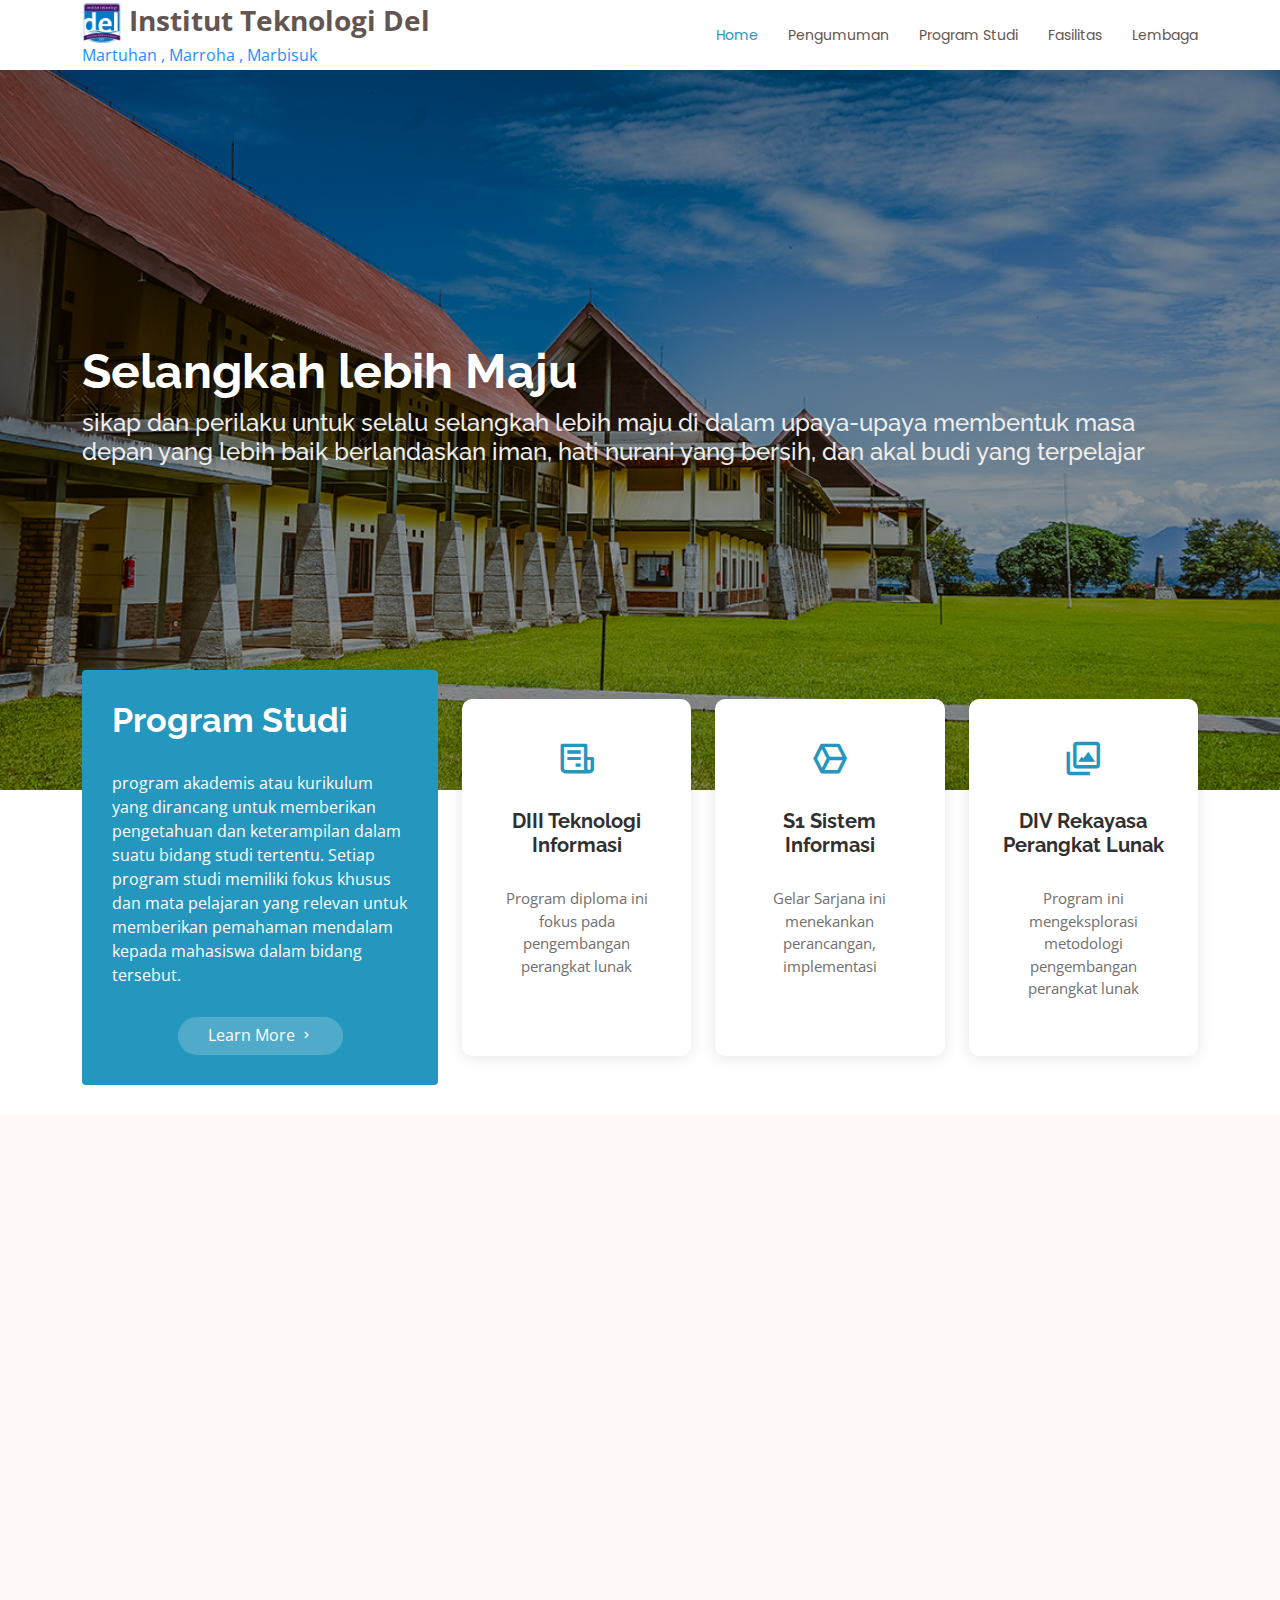
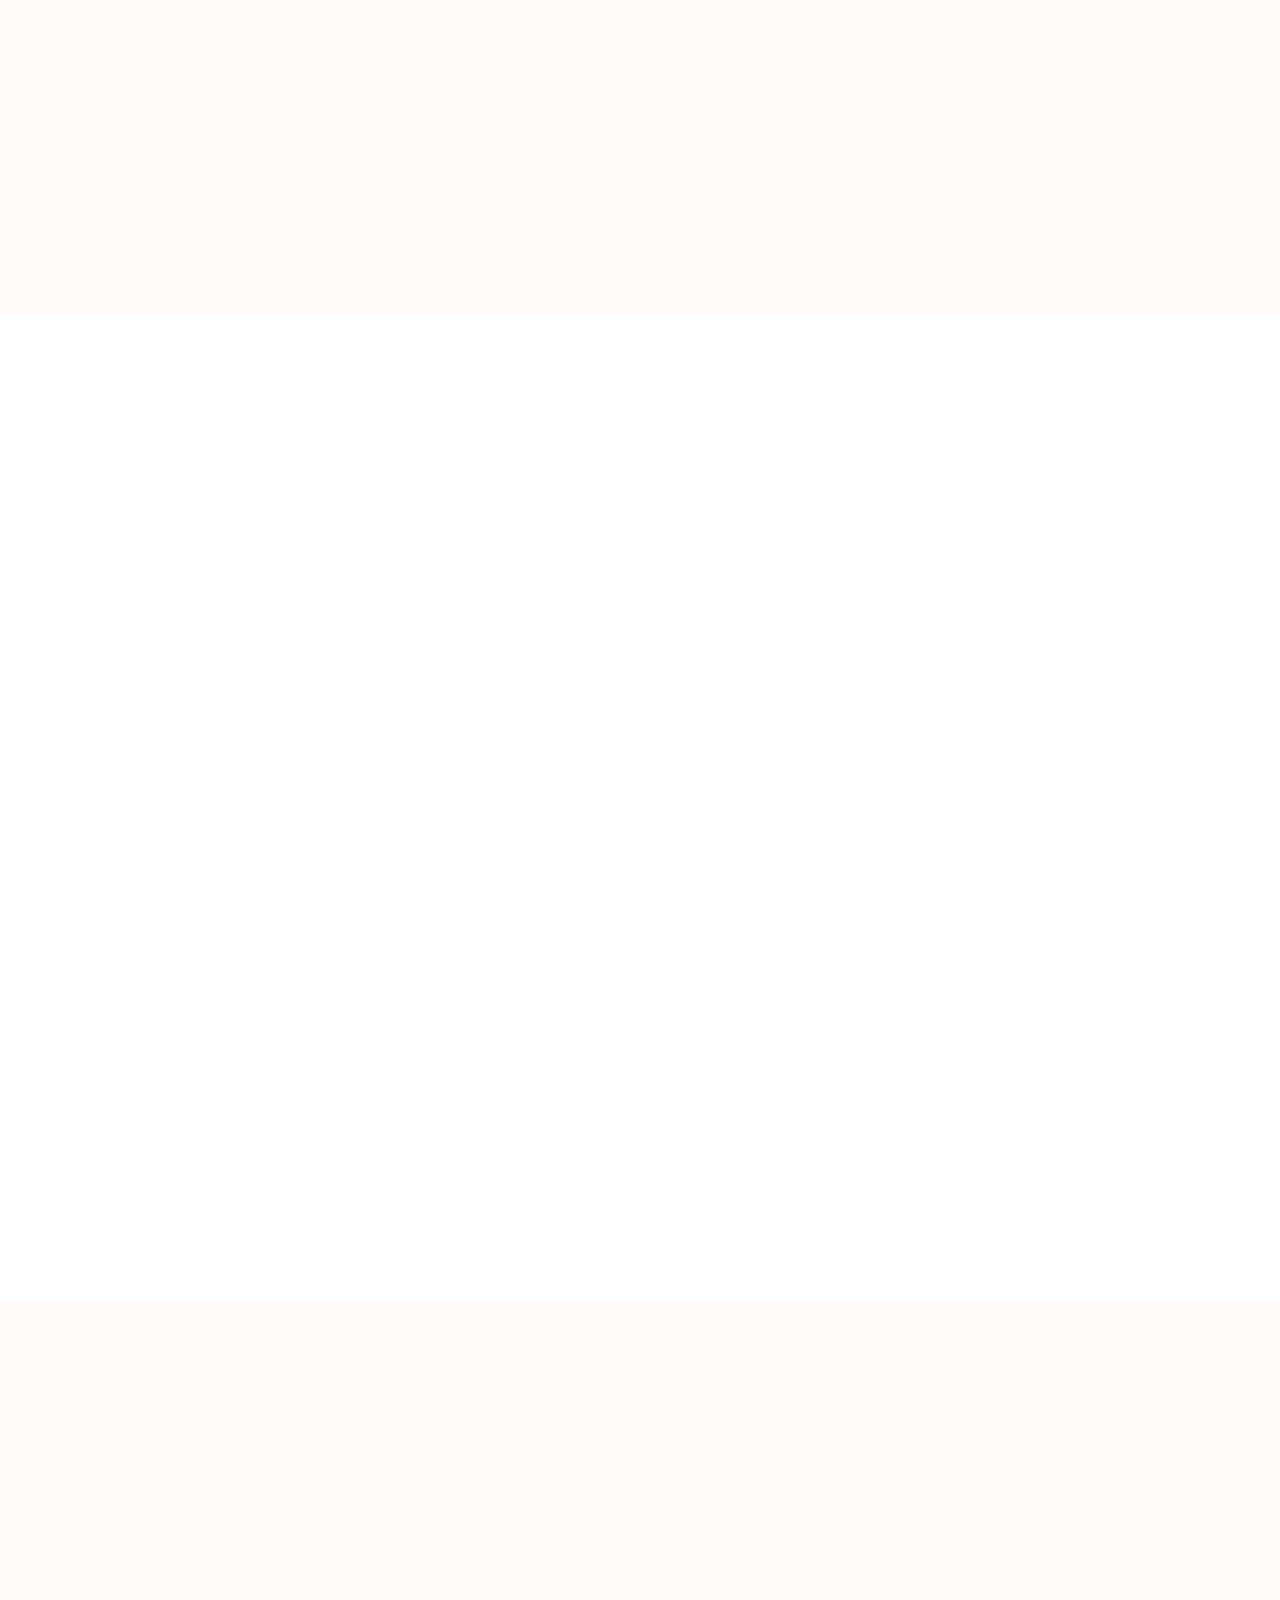
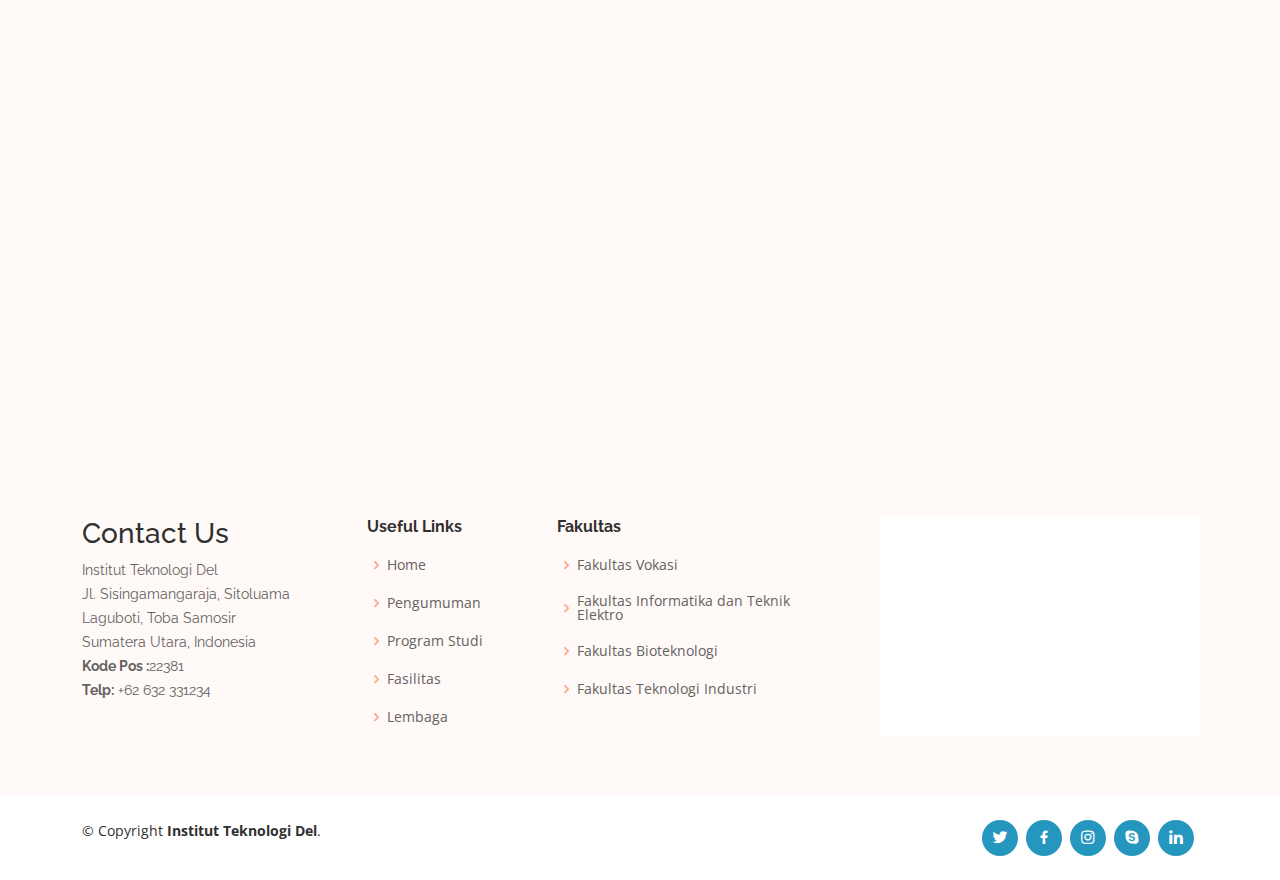
<file: frontend/index.html>
<!DOCTYPE html>
<html lang="en">

<head>
  <meta charset="utf-8">
  <meta content="width=device-width, initial-scale=1.0" name="viewport">

  <title>Institut teknologi Del</title>
  <meta content="" name="description">
  <meta content="" name="keywords">

  <link href="assets/img/favicon.png" rel="icon">
  <link href="assets/img/apple-touch-icon.png" rel="apple-touch-icon">

  <link href="https://fonts.googleapis.com/css?family=Open+Sans:300,300i,400,400i,600,600i,700,700i|Raleway:300,300i,400,400i,500,500i,600,600i,700,700i|Poppins:300,300i,400,400i,500,500i,600,600i,700,700i" rel="stylesheet">

  <link href="assets/vendor/aos/aos.css" rel="stylesheet">
  <link href="assets/vendor/bootstrap/css/bootstrap.min.css" rel="stylesheet">
  <link href="assets/vendor/bootstrap-icons/bootstrap-icons.css" rel="stylesheet">
  <link href="assets/vendor/boxicons/css/boxicons.min.css" rel="stylesheet">
  <link href="assets/vendor/glightbox/css/glightbox.min.css" rel="stylesheet">
  <link href="assets/vendor/swiper/swiper-bundle.min.css" rel="stylesheet">

  <link href="assets/css/style.css" rel="stylesheet">

</head>

<body>

  <header id="header" class="d-flex align-items-center">
    <div class="container d-flex align-items-center justify-content-between">

      <div class="logo">
        <h1>        <a href="index.html"><img src="assets/img/logodel.png" alt="" class="img-fluid"></a>
          <a href="index.html">Institut Teknologi Del</a></h1>
          <a style="color:dodgerblue;" >Martuhan , Marroha , Marbisuk</a></h2>
      </div>

      <nav id="navbar" class="navbar">
        <ul>
          <li><a class="nav-link scrollto active" href="index.html">Home</a></li>
          <li><a class="nav-link scrollto" href="pengumuman.html">Pengumuman</a></li>
          <li><a class="nav-link scrollto" href="programstudi.html">Program Studi</a></li>
          <a class="nav-link scrollto" href="fasilitas.html">Fasilitas</a>
          <li><a class="nav-link scrollto" href="lembaga.html">Lembaga</a></li>
        
        </ul>
        <i class="bi bi-list mobile-nav-toggle"></i>
      </nav><!-- .navbar -->

    </div>
  </header>

  <section id="hero" class="d-flex flex-column justify-content-center align-items-center">
    <div class="container" data-aos="fade-in">
      <h1>Selangkah lebih Maju</h1>
      <h2>sikap dan perilaku untuk selalu selangkah lebih maju di dalam upaya-upaya membentuk masa depan yang lebih baik berlandaskan iman, hati nurani yang bersih, dan akal budi yang terpelajar</h2>
     
    </div>
  </section>

  <main id="main">

    <section id="why-us" class="why-us">
      <div class="container">

        <div class="row">
          <div class="col-xl-4 col-lg-5" data-aos="fade-up">
            <div class="content">
              <h3>Program Studi </h3>
              <p>
                program akademis atau kurikulum yang dirancang untuk memberikan pengetahuan dan keterampilan dalam suatu bidang studi tertentu. Setiap program studi memiliki fokus khusus dan mata pelajaran yang relevan untuk memberikan pemahaman mendalam kepada mahasiswa dalam bidang tersebut.
              </p>
              <div class="text-center">
                <a href="#" class="more-btn">Learn More <i class="bx bx-chevron-right"></i></a>
              </div>
            </div>
          </div>
          <div class="col-xl-8 col-lg-7 d-flex">
            <div class="icon-boxes d-flex flex-column justify-content-center">
              <div class="row">
                <div class="col-xl-4 d-flex align-items-stretch" data-aos="fade-up" data-aos-delay="100">
                  <div class="icon-box mt-4 mt-xl-0">
                    <i class="bx bx-receipt"></i>
                    <h4>DIII Teknologi Informasi</h4>
                    <p>Program diploma ini fokus pada pengembangan perangkat lunak</p>
                  </div>
                </div>
                <div class="col-xl-4 d-flex align-items-stretch" data-aos="fade-up" data-aos-delay="200">
                  <div class="icon-box mt-4 mt-xl-0">   
                    <i class="bx bx-cube-alt"></i>
                    <h4>S1 Sistem Informasi</h4>
                    <p>Gelar Sarjana ini menekankan perancangan, implementasi</p>
                  </div>
                </div>
                <div class="col-xl-4 d-flex align-items-stretch" data-aos="fade-up" data-aos-delay="300">
                  <div class="icon-box mt-4 mt-xl-0">
                    <i class="bx bx-images"></i>
                    <h4>DIV Rekayasa Perangkat Lunak</h4>
                    <p>Program ini mengeksplorasi metodologi pengembangan perangkat lunak</p>
                  </div>
                </div>
              </div>
            </div>
          </div>
          
            </div>
          </div>
        </div>

      </div>
    </section>



    <section id="services" class="services section-bg">
      <div class="container">
        <div class="section-title" data-aos="fade-up">
          <h2>Fasilitas IT Del</h2>
          <p>
            Fasilitas mengacu pada segala bentuk dan layanan yang disediakan untuk mendukung kenyamanan, kebutuhan, dan aktivitas di Institut Teknologi Del. Di IT Del, kami berkomitmen menyediakan infrastruktur yang memadai, mulai dari gedung perkantoran, laboratorium, hingga area rekreasi, untuk meningkatkan pengalaman pembelajaran dan kehidupan mahasiswa.
          </p>
        </div>
        
    
        <div class="row">
          <div class="col-lg-4 col-md-6" data-aos="fade-up">
            <div class="icon-box">
              <div class="icon"><i class="bi bi-briefcase"></i></div>
              <h4 class="title"><a href="">Laboratorium</a></h4>
              <p class="description">Fasilitas laboratorium dengan peralatan modern untuk mendukung kegiatan praktik dan penelitian di berbagai bidang teknologi.</p>
            </div>
          </div>
          <div class="col-lg-4 col-md-6" data-aos="fade-up" data-aos-delay="100">
            <div class="icon-box">
              <div class="icon"><i class="bi bi-card-checklist"></i></div>
              <h4 class="title"><a href="">Akomodasi</a></h4>
              <p class="description">Fasilitas akomodasi yang nyaman untuk mendukung kehidupan mahasiswa, menciptakan lingkungan belajar yang kondusif.</p>
            </div>
          </div>
          <div class="col-lg-4 col-md-6" data-aos="fade-up" data-aos-delay="200">
            <div class="icon-box">
              <div class="icon"><i class="bi bi-bar-chart"></i></div>
              <h4 class="title"><a href="">Kantin</a></h4>
              <p class="description">Kantin menyediakan pilihan makanan dan minuman, menjadi tempat santai bagi mahasiswa untuk beristirahat dan bersosialisasi.</p>
            </div>
          </div>
          <div class="col-lg-4 col-md-6" data-aos="fade-up" data-aos-delay="300">
            <div class="icon-box">
              <div class="icon"><i class="bi bi-binoculars"></i></div>
              <h4 class="title"><a href="">Perpustakaan</a></h4>
              <p class="description">Perpustakaan lengkap dengan koleksi buku dan sumber informasi, menciptakan atmosfer studi yang tenang dan mendukung penelitian.</p>
            </div>
          </div>
          <div class="col-lg-4 col-md-6" data-aos="fade-up" data-aos-delay="400">
            <div class="icon-box">
              <div class="icon"><i class="bi bi-brightness-high"></i></div>
              <h4 class="title"><a href="">Hiburan dan Olahraga</a></h4>
              <p class="description">Fasilitas hiburan dan olahraga untuk memastikan keseimbangan antara studi dan rekreasi, mendukung kesejahteraan mahasiswa.</p>
            </div>
          </div>
          <div class="col-lg-4 col-md-6" data-aos="fade-up" data-aos-delay="500">
            <div class="icon-box">
              <div class="icon"><i class="bi bi-calendar4-week"></i></div>
              <h4 class="title"><a href="">Klinik</a></h4>
              <p class="description">Klinik kesehatan di kampus memberikan layanan kesehatan bagi mahasiswa dan staf, menjaga kesehatan dan kesejahteraan komunitas akademis.</p>
            </div>
          </div>
        </div>
      </div>
    </section>
    

    <section id="values" class="values">
      <div class="container">

        <div class="row">
          <div class="col-md-6 d-flex align-items-stretch" data-aos="fade-up">
            <div class="card" style="background-image: url(assets/img/kuliahumum.jpg);">
              <div class="card-body">
                <h5 class="card-title"><a href="">Kuliah Umum oleh Konsulat Amerika Serikat terkait Suku Asli Amerika Serikat</a></h5>
                <p class="card-text">Pada hari Jumat, 24 November 2023 Institut Teknologi Del menerima kunjungan dari Ibu Kristy Mordhorts (Konsulat Amerika Serikat di Medan). Kunjungan ini disambut baik oleh IT Del yang diwakili oleh Bapak Dr. Johannes Harungguan Sianipar, S.T., M.T.</p>
                <div class="read-more"><a href="#"><i class="bi bi-arrow-right"></i> Read More</a></div>
              </div>
            </div>
          </div>
          <div class="col-md-6 d-flex align-items-stretch mt-4 mt-md-0" data-aos="fade-up" data-aos-delay="100">
            <div class="card" style="background-image: url(assets/img/kegiatanKMI.jpeg);">
              <div class="card-body">
                <h5 class="card-title"><a href="">IT Del Ikuti Kegiatan KMI EXPO XIV di Bali Hingga Terima Penghargaan Pendamping Terbaik</a></h5>
                <p class="card-text">Pada tanggal 15-17 November 2023, Institut Teknologi Del turut serta mengikuti kegiatan kompetisi KMI EXPO XIV 2023 yang diselenggarakan oleh Belmawa di Universitas Pendidikan Ganesha, Singaraja Bali.</p>
                <div class="read-more"><a href="#"><i class="bi bi-arrow-right"></i> Read More</a></div>
              </div>
            </div>

          </div>
          <div class="col-md-6 d-flex align-items-stretch mt-4" data-aos="fade-up" data-aos-delay="200">
            <div class="card" style="background-image: url(assets/img/SosialiasiDatadiri.jpg);">
              <div class="card-body">
                <h5 class="card-title"><a href="">Sosialisasi Data Diri untuk PDDikti dan Peraturan Kampus kepada Mahasiswa Angkatan 2023</a></h5>
                <p class="card-text">Pada tanggal 15-17 November 2023, Institut Teknologi Del turut serta mengikuti kegiatan kompetisi KMI EXPO XIV 2023 yang diselenggarakan oleh Belmawa d.</p>
                <div class="read-more"><a href="#"><i class="bi bi-arrow-right"></i> Read More</a></div>
              </div>
            </div>
          </div>
          <div class="col-md-6 d-flex align-items-stretch mt-4" data-aos="fade-up" data-aos-delay="300">
            <div class="card" style="background-image: url(assets/img/gambar_wisuda.jpg);">
              <div class="card-body">
                <h5 class="card-title"><a href="">Wisuda 398 Lulusan Institut Teknologi Del</a></h5>
                <p class="card-text">Pada Hari Sabtu 23 September 2023, Institut Teknologi Del melaksanakan Wisuda untuk 398 Mahasiswa Sarjana dan Diploma. Turut hadir Bapak Dr. Honoris Causa Ir. Airlangga Hartarto, MBA, MMT (Menteri Koordinator Bidang Perekonomian Republik Indonesia),</p>
                <div class="read-more"><a href="#"><i class="bi bi-arrow-right"></i> Read More</a></div>
              </div>
            </div>
          </div>
        </div>

      </div>
    </section>

   

    <section id="faq" class="faq section-bg">
      <div class="container">

        <div class="section-title">
          <h2 data-aos="fade-up">Lembaga</h2>
          <p data-aos="fade-up">Lembaga merupakan organisasi yang berdiri di bawah naungan Institut Teknologi Del yang bertujuan untuk mengembangkan potensi mahasiswa dalam bidang akademik maupun non-akademik. Lembaga ini juga bertujuan untuk membantu mahasiswa dalam mengembangkan soft skill dan hard skill yang dimiliki. Lembaga ini juga dapat menjadi wadah bagi mahasiswa untuk mengembangkan minat dan bakatnya.</p>
        </div>

        <div class="faq-list">
          <ul>
            <li data-aos="fade-up">
              <i class="bx bx-help-circle icon-help"></i> <a data-bs-toggle="collapse" class="collapse" data-bs-target="#faq-list-1">
                LPPM <i class="bx bx-chevron-down icon-show"></i><i class="bx bx-chevron-up icon-close"></i></a>
             
            </li>

            <li data-aos="fade-up" data-aos-delay="100">
              <i class="bx bx-help-circle icon-help"></i> <a data-bs-toggle="collapse" data-bs-target="#faq-list-2" class="collapsed">Mitra Kerjasama Dengan IT Del<i class="bx bx-chevron-down icon-show"></i><i class="bx bx-chevron-up icon-close"></i></a>
            
            </li>

            <li data-aos="fade-up" data-aos-delay="200">
              <i class="bx bx-help-circle icon-help"></i> <a data-bs-toggle="collapse" data-bs-target="#faq-list-3" class="collapsed">UPT PP-ESTEM <i class="bx bx-chevron-down icon-show"></i><i class="bx bx-chevron-up icon-close"></i></a>
            
            </li>

            <li data-aos="fade-up" data-aos-delay="300">
              <i class="bx bx-help-circle icon-help"></i> <a data-bs-toggle="collapse" data-bs-target="#faq-list-4" class="collapsed">Sistem Penjaminan Mutu (SPM) <i class="bx bx-chevron-down icon-show"></i><i class="bx bx-chevron-up icon-close"></i></a>
           
            </li>

            <li data-aos="fade-up" data-aos-delay="400">
              <i class="bx bx-help-circle icon-help"></i> <a data-bs-toggle="collapse" data-bs-target="#faq-list-5" class="collapsed">Koperasi<i class="bx bx-chevron-down icon-show"></i><i class="bx bx-chevron-up icon-close"></i></a>
            
            </li>
            
            <li data-aos="fade-up" data-aos-delay="400">
              <i class="bx bx-help-circle icon-help"></i> <a data-bs-toggle="collapse" data-bs-target="#faq-list-5" class="collapsed">Klinik<i class="bx bx-chevron-down icon-show"></i><i class="bx bx-chevron-up icon-close"></i></a>
            
            </li>

          </ul>
        </div>

      </div>
    </section>

 
  </main>


  <footer id="footer">

    <div class="footer-top">
      <div class="container">
        <div class="row">

          <div class="col-lg-3 col-md-6 footer-contact">
            <h3>Contact Us</h3>
            <p>
              Institut Teknologi Del
 <br>
 Jl. Sisingamangaraja, Sitoluama
 <br>
 Laguboti, Toba Samosir
 <br>Sumatera Utara, Indonesia
 <br>
              <strong>Kode Pos
:</strong>22381<br>
              <strong>Telp:</strong> +62 632 331234<br>
            </p>
          </div>

          <div class="col-lg-2 col-md-6 footer-links">
            <h4>Useful Links</h4>
            <ul>
              <li><i class="bx bx-chevron-right"></i> <a href="#">Home</a></li>
              <li><i class="bx bx-chevron-right"></i> <a href="#">Pengumuman</a></li>
              <li><i class="bx bx-chevron-right"></i> <a href="#">Program Studi</a></li>
              <li><i class="bx bx-chevron-right"></i> <a href="#">Fasilitas</a></li>
              <li><i class="bx bx-chevron-right"></i> <a href="#">Lembaga</a></li>
            </ul>
          </div>

          <div class="col-lg-3 col-md-6 footer-links">
            <h4>Fakultas</h4>
            <ul>
              <li><i class="bx bx-chevron-right"></i> <a href="#">Fakultas Vokasi</a></li>
              <li><i class="bx bx-chevron-right"></i> <a href="#">Fakultas Informatika dan Teknik Elektro</a></li>
              <li><i class="bx bx-chevron-right"></i> <a href="#">Fakultas Bioteknologi</a></li>
              <li><i class="bx bx-chevron-right"></i> <a href="#">Fakultas Teknologi Industri</a></li>
            </ul>
            
          </div>

          <div class="col-lg-4 col-md-6 footer-newsletter">
            <div class="panel-body">
              <div class="mapouter">
                <div class="gmap_canvas">
                  <iframe
                    src="https://maps.google.com/maps?q=institut%20teknologi%20del&amp;t=&amp;z=13&amp;ie=UTF8&amp;iwloc=&amp;output=embed"
                    frameborder="0"
                    scrolling="no"
                    style="width: 100%; height: 100%"
                  ></iframe
                  ><style>
                    .mapouter {
                      position: relative;
                      height: 220px;
                      margin-left: 39px;
                      width: 320px;
                      background: #fff;
                    }
                    .maprouter a {
                      color: #fff !important;
                      position: absolute !important;
                      top: 0 !important;
                      z-index: 0 !important;
                    }</style
                  ><a href="https://blooketjoin.org/blooket-host/"
                    >blooket host</a
                  ><style>
                    .gmap_canvas {
                      overflow: hidden;
                      height: 100%;
                      width: 100%;
                    }
                    .gmap_canvas iframe {
                      position: relative;
                      z-index: 2;
                    }
                  </style>
                </div>
              </div>
            </div>
          </div>

        </div>
      </div>
    </div>

    <div class="container d-lg-flex py-4">

      <div class="me-lg-auto text-center text-lg-start">
        <div class="copyright">
          &copy; Copyright <strong><span>Institut Teknologi Del</span></strong>.
        </div>
        <div class="credits">

        </div>
      </div>
      <div class="social-links text-center text-lg-right pt-3 pt-lg-0">
        <a href="#" class="twitter"><i class="bx bxl-twitter"></i></a>
        <a href="#" class="facebook"><i class="bx bxl-facebook"></i></a>
        <a href="#" class="instagram"><i class="bx bxl-instagram"></i></a>
        <a href="#" class="google-plus"><i class="bx bxl-skype"></i></a>
        <a href="#" class="linkedin"><i class="bx bxl-linkedin"></i></a>
      </div>
    </div>
  </footer>

  <a href="#" class="back-to-top d-flex align-items-center justify-content-center"><i class="bi bi-arrow-up-short"></i></a>

  <script src="assets/vendor/aos/aos.js"></script>
  <script src="assets/vendor/bootstrap/js/bootstrap.bundle.min.js"></script>
  <script src="assets/vendor/glightbox/js/glightbox.min.js"></script>
  <script src="assets/vendor/isotope-layout/isotope.pkgd.min.js"></script>
  <script src="assets/vendor/swiper/swiper-bundle.min.js"></script>
  <script src="assets/vendor/php-email-form/validate.js"></script>

  <script src="assets/js/main.js"></script>

</body>

</html>
</file>
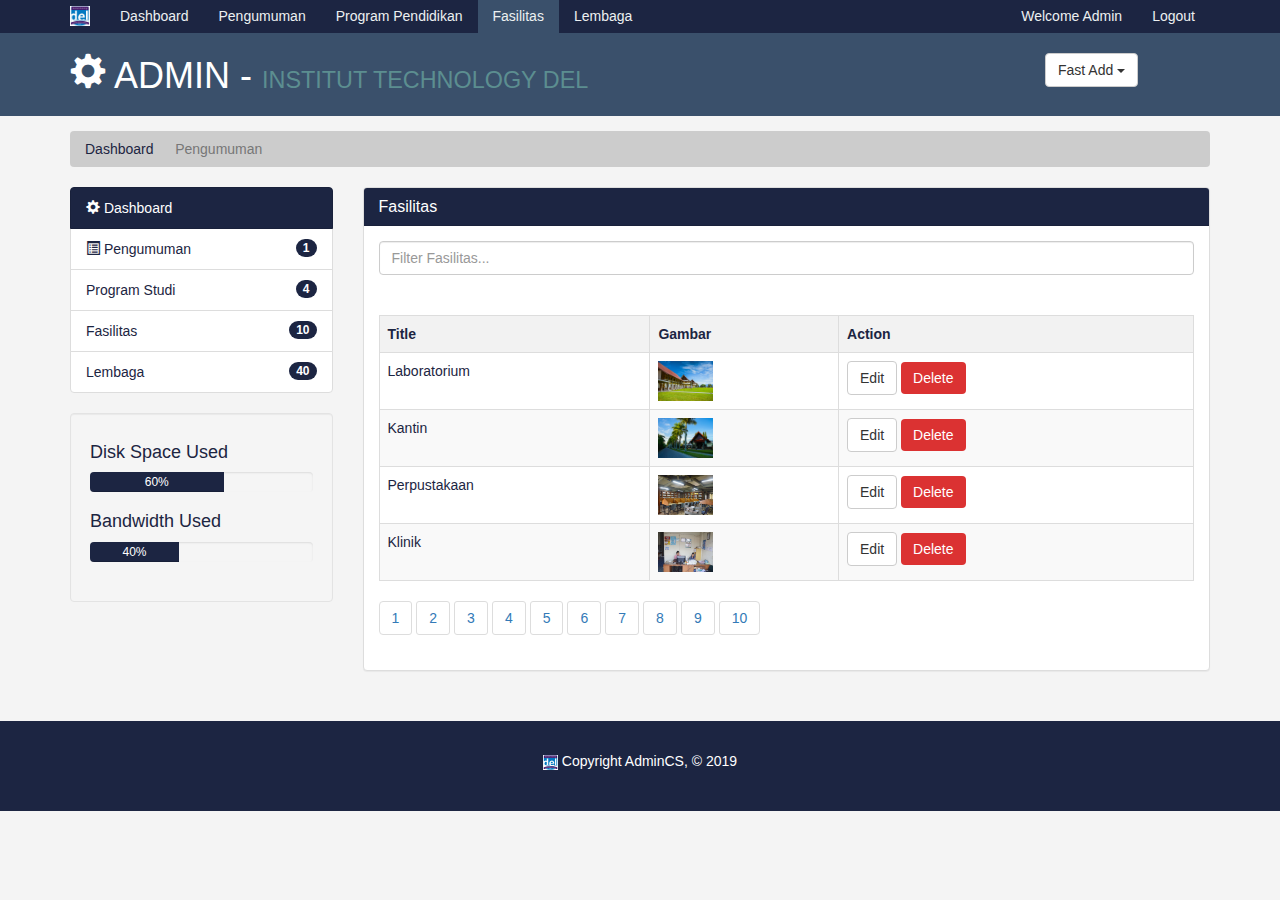
<file: admin/fasilitas.html>
<!DOCTYPE html>
<html lang="en">
  <head>
    <meta charset="utf-8" />
    <meta http-equiv="X-UA-Compatible" content="IE=edge" />
    <meta name="viewport" content="width=device-width, initial-scale=1" />
    <title>Admin Area | Fasilitas</title>
    <link href="css/bootstrap.min.css" rel="stylesheet" />
    <link href="css/style.css" rel="stylesheet" />
  </head>
  <style>
    /* Pagination styles */
    .pagination {
      display: flex;

      list-style: none;
      padding: 0;
    }

    .pagination li {
      margin-right: 5px;
    }

    .pagination a {
      display: block;
      padding: 5px 10px;
      text-decoration: none;
      color: #333;
      background-color: #eee;
      border: 1px solid #ccc;
      border-radius: 3px;
      transition: background-color 0.3s;
    }

    .pagination a:hover {
      background-color: #ddd;
    }

    /* Table styles */
    table {
      width: 100%;
      border-collapse: collapse;
      margin-top: 20px;
    }

    th,
    td {
      border: 1px solid #ddd;
      padding: 8px;
      text-align: left;
    }

    th {
      background-color: #f2f2f2;
    }
  </style>

  <body>
    <!-- Navbar -->
    <nav class="navbar navbar-default">
      <div class="container">
        <div class="navbar-header">
          <button
            type="button"
            class="navbar-toggle collapsed"
            data-toggle="collapse"
            data-target="#navbar"
            aria-expanded="false"
            aria-controls="navbar"
          >
            <span class="sr-only">Toggle navigation</span>
            <span class="icon-bar"></span>
            <span class="icon-bar"></span>
            <span class="icon-bar"></span>
          </button>
          <a class="navbar-brand" href="#"><img src="img/logo.png" alt="" /></a>
        </div>
        <div id="navbar" class="collapse navbar-collapse">
          <ul class="nav navbar-nav">
            <li ><a href="index.html">Dashboard</a></li>
            <li><a href="pengumuman.html">Pengumuman</a></li>
            <li ><a href="program_pendidikan.html">Program Pendidikan</a></li>
            <li class="active"><a href="fasilitas.html">Fasilitas</a></li>

            <li><a href="lembaga.html">Lembaga</a></li>
          </ul>
          <ul class="nav navbar-nav navbar-right">
            <li><a href="#">Welcome Admin</a></li>
            <li><a href="login.html">Logout</a></li>
          </ul>
        </div>
      </div>
    </nav>  

    <!-- Header -->
    <header id="header">
      <div class="container">
        <div class="row">
          <div class="col-md-8">
            <h1>
              <span class="glyphicon glyphicon-cog" aria-hidden="true"></span>
              ADMIN - <small> INSTITUT TECHNOLOGY DEL </small>
            </h1>
          </div>
          <div class="col-md-2">
            <div class="dropdown create"></div>
          </div>
          <div class="col-md-2">
            <div class="dropdown create">
              <button
                class="btn btn-default dropdown-toggle"
                type="button"
                id="dropdownMenu1"
                data-toggle="dropdown"
                aria-haspopup="true"
                aria-expanded="true"
              >
                Fast Add
                <span class="caret"></span>
              </button>
              <ul class="dropdown-menu" aria-labelledby="dropdownMenu1">
                <li>
                  <a type="button" data-toggle="modal" data-target="#addCourse"
                    >Add Pengumuman</a
                  >
                </li>
                <li>
                  <a type="button" data-toggle="modal" data-target="#addTrainer"
                    >Add Program Studi</a
                  >
                </li>
                <li>
                  <a type="button" data-toggle="modal" data-target="#addStudent"
                    >Add Lembaga</a
                  >
                </li>
                <li>
                  <a
                    type="button"
                    data-toggle="modal"
                    data-target="#addAssignment"
                    >Add Fasilitas</a
                  >
                </li>
              </ul>
            </div>
          </div>
        </div>
      </div>
    </header>

    <section id="breadcrumb">
      <div class="container">
        <ol class="breadcrumb">
          <li><a href="index.html">Dashboard</a></li>
          <li class="active">Pengumuman</li>
        </ol>
      </div>
    </section>
    <!-- Main -->
    <section id="main">
      <div class="container">
        <div class="row">
          <div class="col-md-3">
            <div class="list-group">
              <a href="index.html" class="list-group-item active main-color-bg">
                <span class="glyphicon glyphicon-cog" aria-hidden="true"></span>
                Dashboard
              </a>
              <a href="pengumuman.html" class="list-group-item"
                ><span
                  class="glyphicon glyphicon-list-alt"
                  aria-hidden="true"
                ></span>
                Pengumuman <span class="badge">1</span></a
              >
              <a
                href="program_pendidikan.html"
                class="list-group-item"
                <a
                href="Fasilitas.html"
                class="list-group-item"
                ><i class="fas fa-book"></i> Program Studi
                <span class="badge">4</span>
              </a>
              <a href="trainers.html" class="list-group-item"
                ><i class="fas fa-chalkboard-teacher"></i> Fasilitas
                <span class="badge">10</span>
              </a>
              <a href="students.html" class="list-group-item">
                <i class="fas fa-user-graduate"></i> Lembaga
                <span class="badge">40</span>
              </a>
            </div>

            <div class="well">
              <h4>Disk Space Used</h4>
              <div class="progress">
                <div
                  class="progress-bar"
                  role="progressbar"
                  aria-valuenow="60"
                  aria-valuemin="0"
                  aria-valuemax="100"
                  style="width: 60%"
                >
                  60%
                </div>
              </div>
              <h4>Bandwidth Used</h4>
              <div class="progress">
                <div
                  class="progress-bar"
                  role="progressbar"
                  aria-valuenow="40"
                  aria-valuemin="0"
                  aria-valuemax="100"
                  style="width: 40%"
                >
                  40%
                </div>
              </div>
            </div>
          </div>
          <div class="col-md-9">
            <!-- Fasilitas Table -->
            <div class="panel panel-default">
              <div class="panel-heading main-color-bg">
                <h3 class="panel-title">Fasilitas</h3>
              </div>
              <div class="panel-body">
                <div class="row">
                  <div class="col-md-12">
                    <input
                      class="form-control"
                      type="text"
                      placeholder="Filter Fasilitas..."
                    />
                  </div>
                </div>
                <br />
                <table class="table table-striped table-hover">
                  <tr>
                    <th>Title</th>
                    
                    <th>Gambar</th>
                    <th>Action</th>
                  </tr>
                  <tr>
                    <td>Laboratorium</td>
                   
                    <td><img class="imgfasilitas" src="./img/lab.jpg" alt=""></td>
                    <td>
                      <a
                        class="btn btn-default editCourse"
                        href="editCourse.html"
                        >Edit</a
                      >
                      <a class="btn btn-danger" href="#">Delete</a>
                    </td>
                  </tr>
                  <tr>
                    <td >Kantin</td>
                   
                    <td><img class="imgfasilitas" src="./img/kantin.jpg" alt=""></td>
                    <td>
                      <a
                        class="btn btn-default editCourse"
                        href="editCourse.html"
                        >Edit</a
                      >
                      <a class="btn btn-danger" href="#">Delete</a>
                    </td>
                  </tr>
                  <tr>
                    <td>Perpustakaan</td>
                   
                    <td><img class="imgfasilitas" src="./img/perpus.jpg" alt=""></td>
                    <td>
                      <a
                        class="btn btn-default editCourse"
                        href="editCourse.html"
                        >Edit</a
                      >
                      <a class="btn btn-danger" href="#">Delete</a>
                    </td>
                  </tr>
                  <tr>
                    <td>Klinik</td>
                   
                    <td><img class="imgfasilitas" src="./img/klinik.jpg" alt=""></td>
                    <td>
                      <a
                        class="btn btn-default editCourse"
                        href="editCourse.html"
                        >Edit</a
                      >
                      <a class="btn btn-danger" href="#">Delete</a>
                    </td>
                  </tr>
                </table>
                 <!-- Pagination -->
                 <ul class="pagination">
                  <li><a href="#">1</a></li>
                  <li><a href="#">2</a></li>
                  <li><a href="#">3</a></li>
                  <li><a href="#">4</a></li>
                  <li><a href="#">5</a></li>
                  <li><a href="#">6</a></li>
                  <li><a href="#">7</a></li>
                  <li><a href="#">8</a></li>
                  <li><a href="#">9</a></li>
                  <li><a href="#">10</a></li>
           
                  <!-- Add more as needed -->
                </ul>
              </div>
            </div>
          </div>
        </div>
      </div>
    </section>

    <footer id="footer">
      <p><img src="img/logo.png" alt="" /> Copyright AdminCS, &copy; 2019</p>
    </footer>

  </body>
</html>
</file>
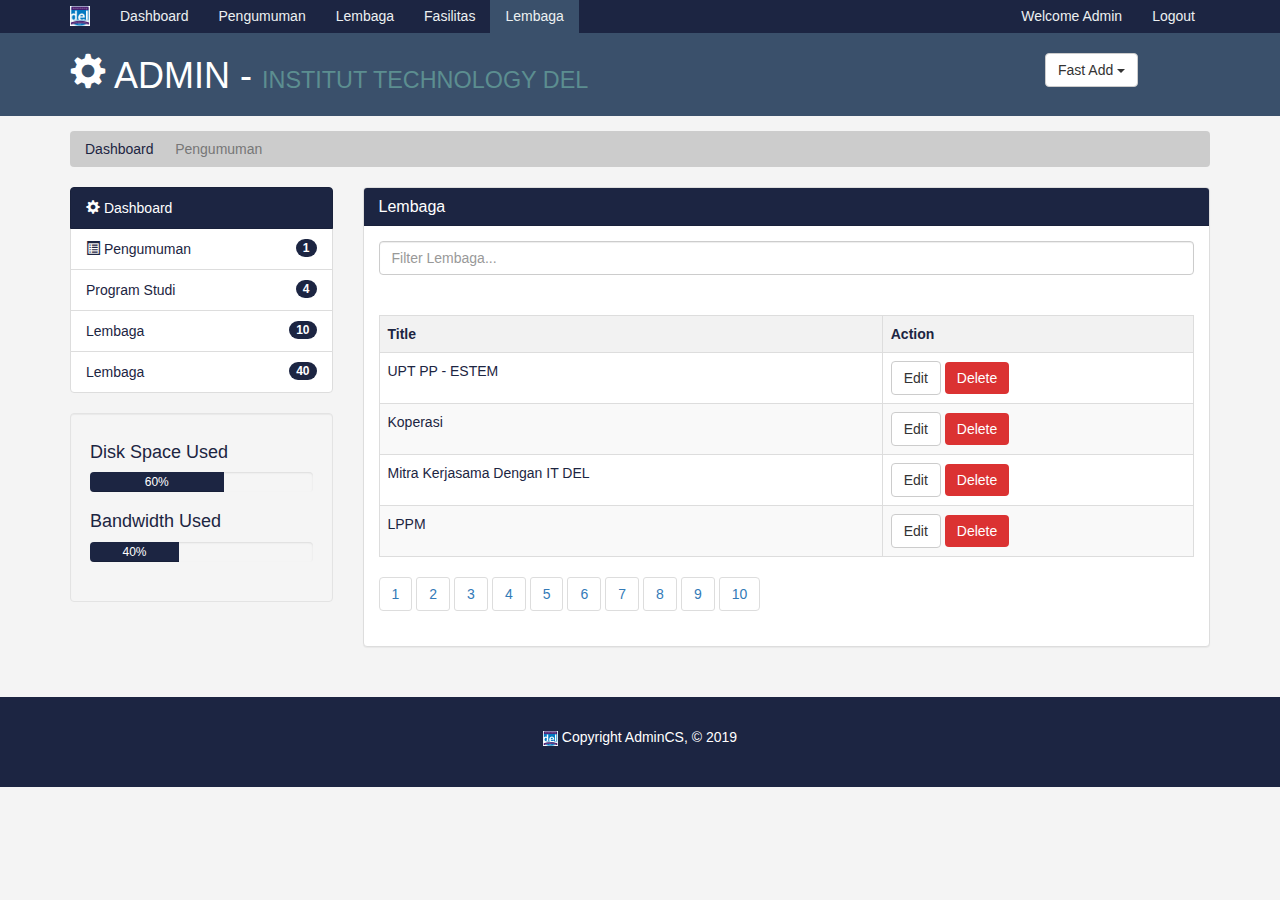
<file: admin/lembaga.html>
<!DOCTYPE html>
<html lang="en">
  <head>
    <meta charset="utf-8" />
    <meta http-equiv="X-UA-Compatible" content="IE=edge" />
    <meta name="viewport" content="width=device-width, initial-scale=1" />
    <title>Admin Area | Lembaga</title>
    <link href="css/bootstrap.min.css" rel="stylesheet" />
    <link href="css/style.css" rel="stylesheet" />
  </head>
  <style>
    /* Pagination styles */
    .pagination {
      display: flex;

      list-style: none;
      padding: 0;
    }

    .pagination li {
      margin-right: 5px;
    }

    .pagination a {
      display: block;
      padding: 5px 10px;
      text-decoration: none;
      color: #333;
      background-color: #eee;
      border: 1px solid #ccc;
      border-radius: 3px;
      transition: background-color 0.3s;
    }

    .pagination a:hover {
      background-color: #ddd;
    }

    /* Table styles */
    table {
      width: 100%;
      border-collapse: collapse;
      margin-top: 20px;
    }

    th,
    td {
      border: 1px solid #ddd;
      padding: 8px;
      text-align: left;
    }

    th {
      background-color: #f2f2f2;
    }
  </style>

  <body>
    <!-- Navbar -->
    <nav class="navbar navbar-default">
      <div class="container">
        <div class="navbar-header">
          <button
            type="button"
            class="navbar-toggle collapsed"
            data-toggle="collapse"
            data-target="#navbar"
            aria-expanded="false"
            aria-controls="navbar"
          >
            <span class="sr-only">Toggle navigation</span>
            <span class="icon-bar"></span>
            <span class="icon-bar"></span>
            <span class="icon-bar"></span>
          </button>
          <a class="navbar-brand" href="#"><img src="img/logo.png" alt="" /></a>
        </div>
        <div id="navbar" class="collapse navbar-collapse">
          <ul class="nav navbar-nav">
            <li ><a href="index.html">Dashboard</a></li>
            <li><a href="pengumuman.html">Pengumuman</a></li>
            <li ><a href="program_pendidikan.html">Lembaga</a></li>
            <li ><a href="fasilitas.html">Fasilitas</a></li>

            <li class="active"><a href="lembaga.html">Lembaga</a></li>
          </ul>
          <ul class="nav navbar-nav navbar-right">
            <li><a href="#">Welcome Admin</a></li>
            <li><a href="login.html">Logout</a></li>
          </ul>
        </div>
      </div>
    </nav>  

    <!-- Header -->
    <header id="header">
      <div class="container">
        <div class="row">
          <div class="col-md-8">
            <h1>
              <span class="glyphicon glyphicon-cog" aria-hidden="true"></span>
              ADMIN - <small> INSTITUT TECHNOLOGY DEL </small>
            </h1>
          </div>
          <div class="col-md-2">
            <div class="dropdown create"></div>
          </div>
          <div class="col-md-2">
            <div class="dropdown create">
              <button
                class="btn btn-default dropdown-toggle"
                type="button"
                id="dropdownMenu1"
                data-toggle="dropdown"
                aria-haspopup="true"
                aria-expanded="true"
              >
                Fast Add
                <span class="caret"></span>
              </button>
              <ul class="dropdown-menu" aria-labelledby="dropdownMenu1">
                <li>
                  <a type="button" data-toggle="modal" data-target="#addCourse"
                    >Add Pengumuman</a
                  >
                </li>
                <li>
                  <a type="button" data-toggle="modal" data-target="#addTrainer"
                    >Add Program Studi</a
                  >
                </li>
                <li>
                  <a type="button" data-toggle="modal" data-target="#addStudent"
                    >Add Lembaga</a
                  >
                </li>
                <li>
                  <a
                    type="button"
                    data-toggle="modal"
                    data-target="#addAssignment"
                    >Add Lembaga</a
                  >
                </li>
              </ul>
            </div>
          </div>
        </div>
      </div>
    </header>

    <section id="breadcrumb">
      <div class="container">
        <ol class="breadcrumb">
          <li><a href="index.html">Dashboard</a></li>
          <li class="active">Pengumuman</li>
        </ol>
      </div>
    </section>
    <!-- Main -->
    <section id="main">
      <div class="container">
        <div class="row">
          <div class="col-md-3">
            <div class="list-group">
              <a href="index.html" class="list-group-item active main-color-bg">
                <span class="glyphicon glyphicon-cog" aria-hidden="true"></span>
                Dashboard
              </a>
              <a href="pengumuman.html" class="list-group-item"
                ><span
                  class="glyphicon glyphicon-list-alt"
                  aria-hidden="true"
                ></span>
                Pengumuman <span class="badge">1</span></a
              >
              <a
                href="program_pendidikan.html"
                class="list-group-item"
                <a
                href="Lembaga.html"
                class="list-group-item"
                ><i class="fas fa-book"></i> Program Studi
                <span class="badge">4</span>
              </a>
              <a href="trainers.html" class="list-group-item"
                ><i class="fas fa-chalkboard-teacher"></i> Lembaga
                <span class="badge">10</span>
              </a>
              <a href="students.html" class="list-group-item">
                <i class="fas fa-user-graduate"></i> Lembaga
                <span class="badge">40</span>
              </a>
            </div>

            <div class="well">
              <h4>Disk Space Used</h4>
              <div class="progress">
                <div
                  class="progress-bar"
                  role="progressbar"
                  aria-valuenow="60"
                  aria-valuemin="0"
                  aria-valuemax="100"
                  style="width: 60%"
                >
                  60%
                </div>
              </div>
              <h4>Bandwidth Used</h4>
              <div class="progress">
                <div
                  class="progress-bar"
                  role="progressbar"
                  aria-valuenow="40"
                  aria-valuemin="0"
                  aria-valuemax="100"
                  style="width: 40%"
                >
                  40%
                </div>
              </div>
            </div>
          </div>
          <div class="col-md-9">
            <!-- Lembaga Table -->
            <div class="panel panel-default">
              <div class="panel-heading main-color-bg">
                <h3 class="panel-title">Lembaga</h3>
              </div>
              <div class="panel-body">
                <div class="row">
                  <div class="col-md-12">
                    <input
                      class="form-control"
                      type="text"
                      placeholder="Filter Lembaga..."
                    />
                  </div>
                </div>
                <br />
                <table class="table table-striped table-hover">
                  <tr>
                    <th>Title</th>
                    
                    <th>Action</th>
                  </tr>
                  <tr>
                    <td>UPT PP - ESTEM</td>
                   
                    <td>
                      <a
                        class="btn btn-default editCourse"
                        href="editCourse.html"
                        >Edit</a
                      >
                      <a class="btn btn-danger" href="#">Delete</a>
                    </td>
                  </tr>
                  <tr>
                    <td>Koperasi</td>
                   
                    <td>
                      <a
                        class="btn btn-default editCourse"
                        href="editCourse.html"
                        >Edit</a
                      >
                      <a class="btn btn-danger" href="#">Delete</a>
                    </td>
                  </tr>
                  <tr>
                    <td>Mitra Kerjasama Dengan IT DEL</td>
                   
                    <td>
                      <a
                        class="btn btn-default editCourse"
                        href="editCourse.html"
                        >Edit</a
                      >
                      <a class="btn btn-danger" href="#">Delete</a>
                    </td>
                  </tr>
                  <tr>
                    <td>LPPM</td>
                   
                    <td>
                      <a
                        class="btn btn-default editCourse"
                        href="editCourse.html"
                        >Edit</a
                      >
                      <a class="btn btn-danger" href="#">Delete</a>
                    </td>
                  </tr>
                </table>
                 <!-- Pagination -->
                 <ul class="pagination">
                  <li><a href="#">1</a></li>
                  <li><a href="#">2</a></li>
                  <li><a href="#">3</a></li>
                  <li><a href="#">4</a></li>
                  <li><a href="#">5</a></li>
                  <li><a href="#">6</a></li>
                  <li><a href="#">7</a></li>
                  <li><a href="#">8</a></li>
                  <li><a href="#">9</a></li>
                  <li><a href="#">10</a></li>
           
                  <!-- Add more as needed -->
                </ul>
              </div>
            </div>
          </div>
        </div>
      </div>
    </section>

    <footer id="footer">
      <p><img src="img/logo.png" alt="" /> Copyright AdminCS, &copy; 2019</p>
    </footer>

  </body>
</html>
</file>
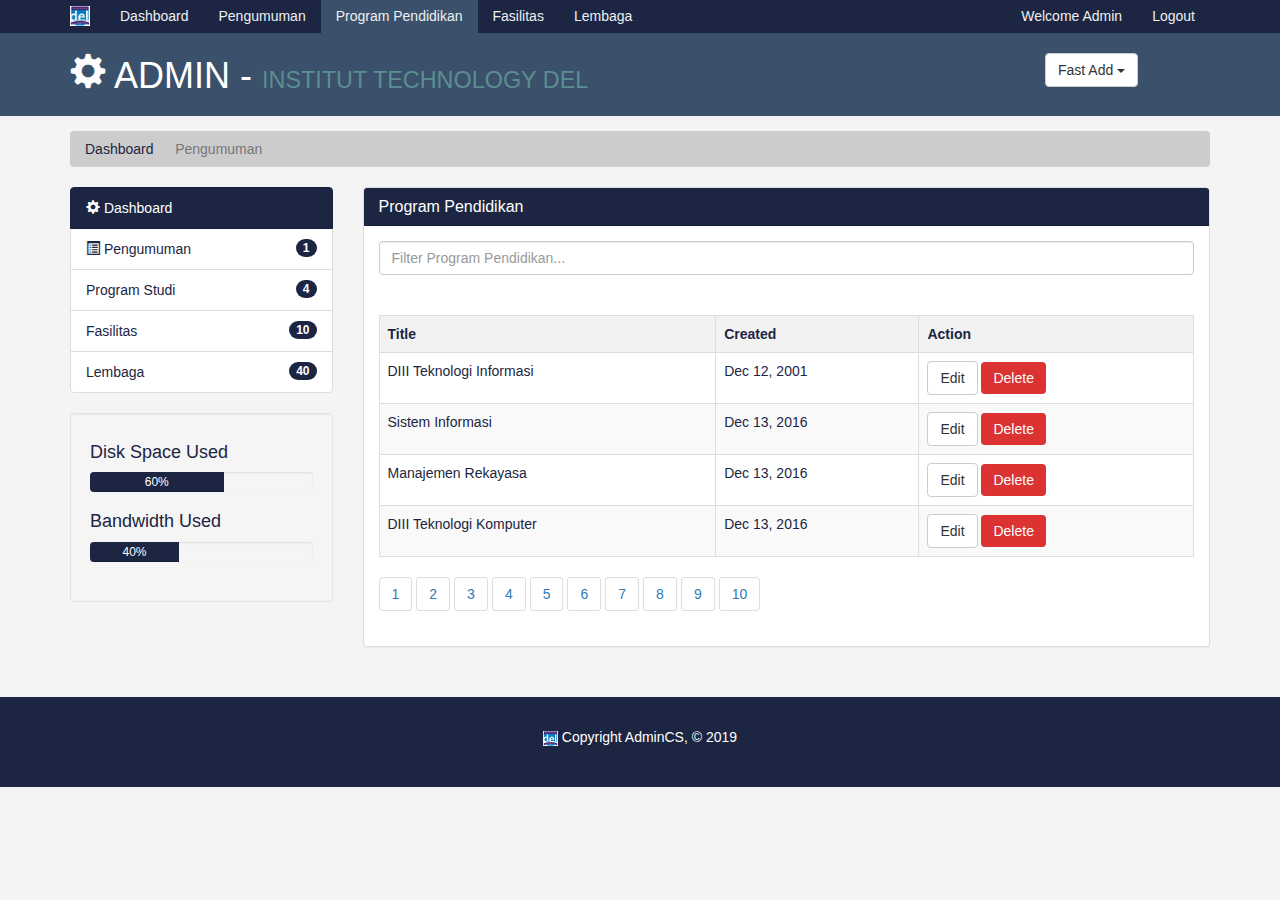
<file: admin/program_pendidikan.html>
<!DOCTYPE html>
<html lang="en">
  <head>
    <meta charset="utf-8" />
    <meta http-equiv="X-UA-Compatible" content="IE=edge" />
    <meta name="viewport" content="width=device-width, initial-scale=1" />
    <title>Admin Area | Program Pendidikan</title>
    <link href="css/bootstrap.min.css" rel="stylesheet" />
    <link href="css/style.css" rel="stylesheet" />
  </head>
  <style>
    /* Pagination styles */
    .pagination {
      display: flex;

      list-style: none;
      padding: 0;
    }

    .pagination li {
      margin-right: 5px;
    }

    .pagination a {
      display: block;
      padding: 5px 10px;
      text-decoration: none;
      color: #333;
      background-color: #eee;
      border: 1px solid #ccc;
      border-radius: 3px;
      transition: background-color 0.3s;
    }

    .pagination a:hover {
      background-color: #ddd;
    }

    /* Table styles */
    table {
      width: 100%;
      border-collapse: collapse;
      margin-top: 20px;
    }

    th,
    td {
      border: 1px solid #ddd;
      padding: 8px;
      text-align: left;
    }

    th {
      background-color: #f2f2f2;
    }
  </style>

  <body>
    <!-- Navbar -->
    <nav class="navbar navbar-default">
      <div class="container">
        <div class="navbar-header">
          <button
            type="button"
            class="navbar-toggle collapsed"
            data-toggle="collapse"
            data-target="#navbar"
            aria-expanded="false"
            aria-controls="navbar"
          >
            <span class="sr-only">Toggle navigation</span>
            <span class="icon-bar"></span>
            <span class="icon-bar"></span>
            <span class="icon-bar"></span>
          </button>
          <a class="navbar-brand" href="#"><img src="img/logo.png" alt="" /></a>
        </div>
        <div id="navbar" class="collapse navbar-collapse">
          <ul class="nav navbar-nav">
            <li ><a href="index.html">Dashboard</a></li>
            <li><a href="pengumuman.html">Pengumuman</a></li>
            <li class="active"><a href="program_pendidikan.html">Program Pendidikan</a></li>
            <li><a href="fasilitas.html">Fasilitas</a></li>

            <li><a href="users.html">Lembaga</a></li>
          </ul>
          <ul class="nav navbar-nav navbar-right">
            <li><a href="#">Welcome Admin</a></li>
            <li><a href="login.html">Logout</a></li>
          </ul>
        </div>
      </div>
    </nav>

    <!-- Header -->
    <header id="header">
      <div class="container">
        <div class="row">
          <div class="col-md-8">
            <h1>
              <span class="glyphicon glyphicon-cog" aria-hidden="true"></span>
              ADMIN - <small> INSTITUT TECHNOLOGY DEL </small>
            </h1>
          </div>
          <div class="col-md-2">
            <div class="dropdown create"></div>
          </div>
          <div class="col-md-2">
            <div class="dropdown create">
              <button
                class="btn btn-default dropdown-toggle"
                type="button"
                id="dropdownMenu1"
                data-toggle="dropdown"
                aria-haspopup="true"
                aria-expanded="true"
              >
                Fast Add
                <span class="caret"></span>
              </button>
              <ul class="dropdown-menu" aria-labelledby="dropdownMenu1">
                <li>
                  <a type="button" data-toggle="modal" data-target="#addCourse"
                    >Add Pengumuman</a
                  >
                </li>
                <li>
                  <a type="button" data-toggle="modal" data-target="#addTrainer"
                    >Add Program Studi</a
                  >
                </li>
                <li>
                  <a type="button" data-toggle="modal" data-target="#addStudent"
                    >Add Lembaga</a
                  >
                </li>
                <li>
                  <a
                    type="button"
                    data-toggle="modal"
                    data-target="#addAssignment"
                    >Add Fasilitas</a
                  >
                </li>
              </ul>
            </div>
          </div>
        </div>
      </div>
    </header>

    <section id="breadcrumb">
      <div class="container">
        <ol class="breadcrumb">
          <li><a href="index.html">Dashboard</a></li>
          <li class="active">Pengumuman</li>
        </ol>
      </div>
    </section>
    <!-- Main -->
    <section id="main">
      <div class="container">
        <div class="row">
          <div class="col-md-3">
            <div class="list-group">
              <a href="index.html" class="list-group-item active main-color-bg">
                <span class="glyphicon glyphicon-cog" aria-hidden="true"></span>
                Dashboard
              </a>
              <a href="pengumuman.html" class="list-group-item"
                ><span
                  class="glyphicon glyphicon-list-alt"
                  aria-hidden="true"
                ></span>
                Pengumuman <span class="badge">1</span></a
              >
              <a
                href="program_pendidikan.html"
                class="list-group-item"
                <a
                href="Program Pendidikan.html"
                class="list-group-item"
                ><i class="fas fa-book"></i> Program Studi
                <span class="badge">4</span>
              </a>
              <a href="trainers.html" class="list-group-item"
                ><i class="fas fa-chalkboard-teacher"></i> Fasilitas
                <span class="badge">10</span>
              </a>
              <a href="students.html" class="list-group-item">
                <i class="fas fa-user-graduate"></i> Lembaga
                <span class="badge">40</span>
              </a>
            </div>

            <div class="well">
              <h4>Disk Space Used</h4>
              <div class="progress">
                <div
                  class="progress-bar"
                  role="progressbar"
                  aria-valuenow="60"
                  aria-valuemin="0"
                  aria-valuemax="100"
                  style="width: 60%"
                >
                  60%
                </div>
              </div>
              <h4>Bandwidth Used</h4>
              <div class="progress">
                <div
                  class="progress-bar"
                  role="progressbar"
                  aria-valuenow="40"
                  aria-valuemin="0"
                  aria-valuemax="100"
                  style="width: 40%"
                >
                  40%
                </div>
              </div>
            </div>
          </div>
          <div class="col-md-9">
            <!-- Program Pendidikan Table -->
            <div class="panel panel-default">
              <div class="panel-heading main-color-bg">
                <h3 class="panel-title">Program Pendidikan</h3>
              </div>
              <div class="panel-body">
                <div class="row">
                  <div class="col-md-12">
                    <input
                      class="form-control"
                      type="text"
                      placeholder="Filter Program Pendidikan..."
                    />
                  </div>
                </div>
                <br />
                <table class="table table-striped table-hover">
                  <tr>
                    <th>Title</th>
                    
                    <th>Created</th>
                    <th>Action</th>
                  </tr>
                  <tr>
                    <td>DIII Teknologi Informasi</td>
                   
                    <td>Dec 12, 2001</td>
                    <td>
                      <a
                        class="btn btn-default editCourse"
                        href="editCourse.html"
                        >Edit</a
                      >
                      <a class="btn btn-danger" href="#">Delete</a>
                    </td>
                  </tr>
                  <tr>
                    <td>Sistem Informasi</td>
                   
                    <td>Dec 13, 2016</td>
                    <td>
                      <a
                        class="btn btn-default editCourse"
                        href="editCourse.html"
                        >Edit</a
                      >
                      <a class="btn btn-danger" href="#">Delete</a>
                    </td>
                  </tr>
                  <tr>
                    <td>Manajemen Rekayasa</td>
                   
                    <td>Dec 13, 2016</td>
                    <td>
                      <a
                        class="btn btn-default editCourse"
                        href="editCourse.html"
                        >Edit</a
                      >
                      <a class="btn btn-danger" href="#">Delete</a>
                    </td>
                  </tr>
                  <tr>
                    <td>DIII Teknologi Komputer</td>
                   
                    <td>Dec 13, 2016</td>
                    <td>
                      <a
                        class="btn btn-default editCourse"
                        href="editCourse.html"
                        >Edit</a
                      >
                      <a class="btn btn-danger" href="#">Delete</a>
                    </td>
                  </tr>
                </table>
                 <!-- Pagination -->
                 <ul class="pagination">
                  <li><a href="#">1</a></li>
                  <li><a href="#">2</a></li>
                  <li><a href="#">3</a></li>
                  <li><a href="#">4</a></li>
                  <li><a href="#">5</a></li>
                  <li><a href="#">6</a></li>
                  <li><a href="#">7</a></li>
                  <li><a href="#">8</a></li>
                  <li><a href="#">9</a></li>
                  <li><a href="#">10</a></li>
           
                  <!-- Add more as needed -->
                </ul>
              </div>
            </div>
          </div>
        </div>
      </div>
    </section>

    <footer id="footer">
      <p><img src="img/logo.png" alt="" /> Copyright AdminCS, &copy; 2019</p>
    </footer>

  </body>
</html>
</file>
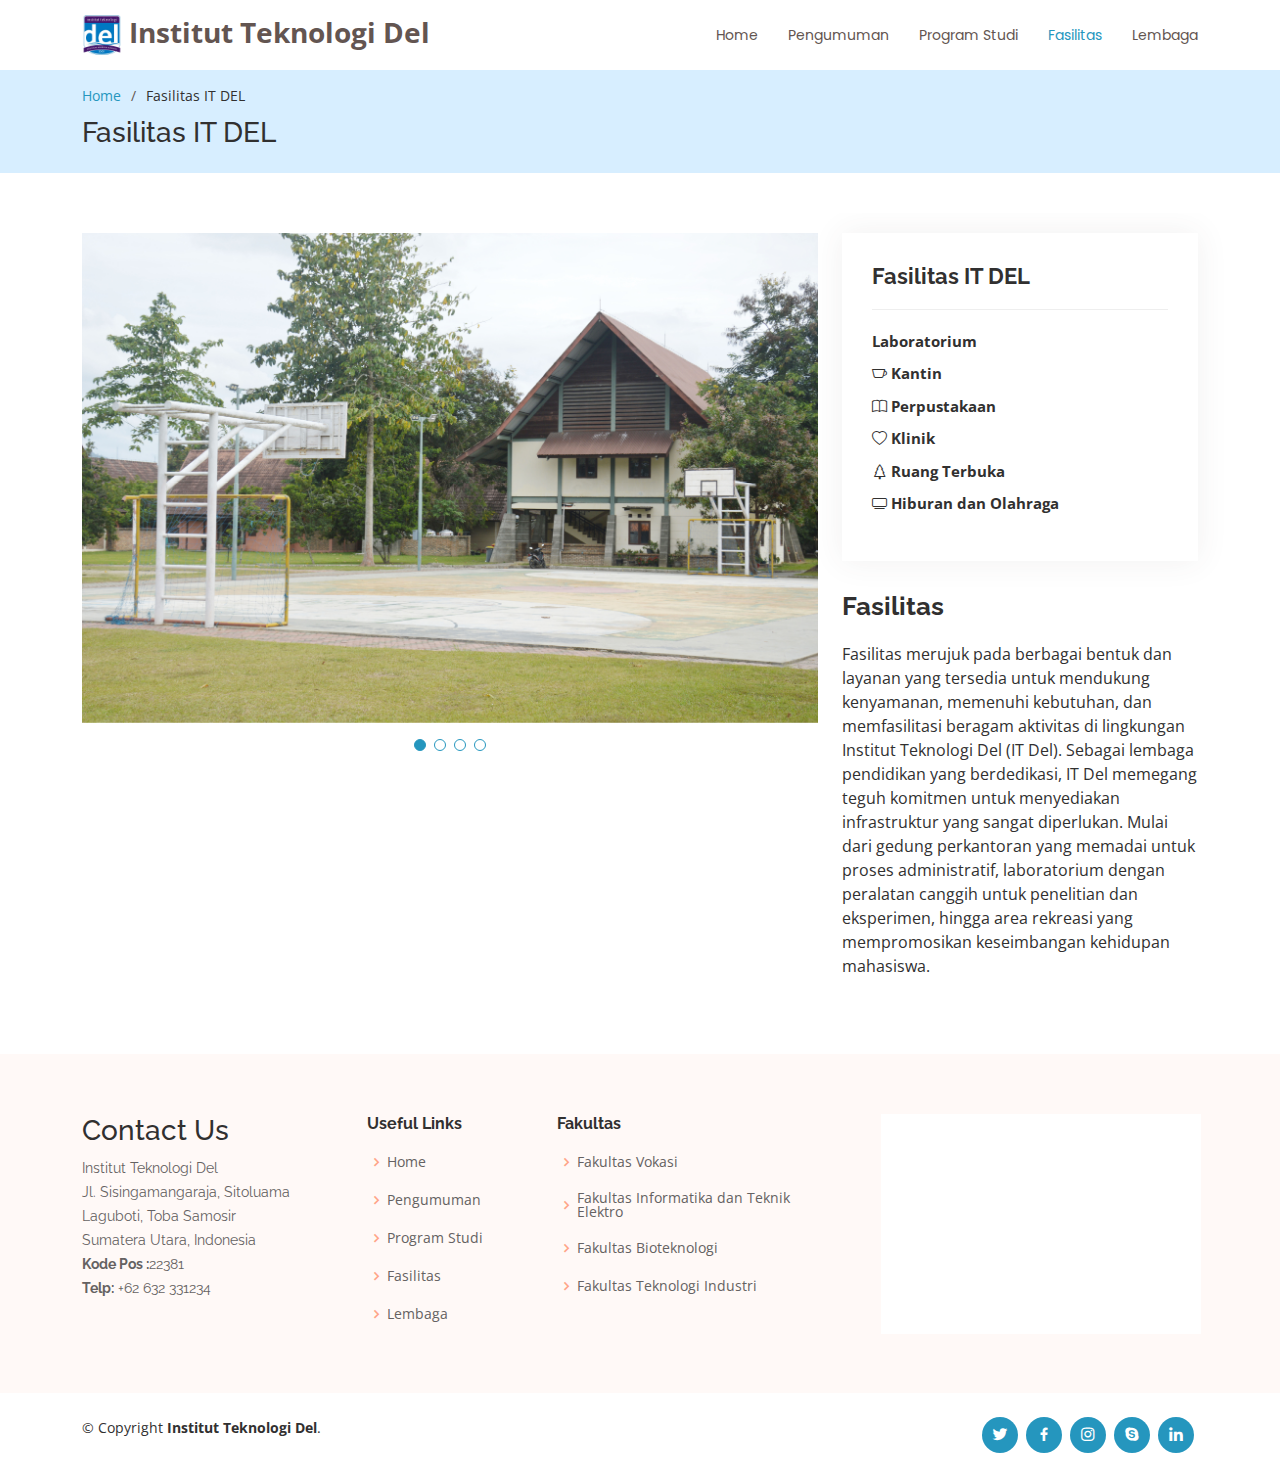
<file: frontend/fasilitas.html>
<!DOCTYPE html>
<html lang="en">
  <head>
    <meta charset="utf-8" />
    <meta content="width=device-width, initial-scale=1.0" name="viewport" />

    <title>Portfolio Details - Flexor Bootstrap Template</title>
    <meta content="" name="description" />
    <meta content="" name="keywords" />

    <!-- Favicons -->
    <link href="assets/img/favicon.png" rel="icon" />
    <link href="assets/img/apple-touch-icon.png" rel="apple-touch-icon" />

    <!-- Google Fonts -->
    <link
      href="https://fonts.googleapis.com/css?family=Open+Sans:300,300i,400,400i,600,600i,700,700i|Raleway:300,300i,400,400i,500,500i,600,600i,700,700i|Poppins:300,300i,400,400i,500,500i,600,600i,700,700i"
      rel="stylesheet"
    />

    <!-- Vendor CSS Files -->
    <link href="assets/vendor/aos/aos.css" rel="stylesheet" />
    <link
      href="assets/vendor/bootstrap/css/bootstrap.min.css"
      rel="stylesheet"
    />
    <link
      href="assets/vendor/bootstrap-icons/bootstrap-icons.css"
      rel="stylesheet"
    />
    <link href="assets/vendor/boxicons/css/boxicons.min.css" rel="stylesheet" />
    <link
      href="assets/vendor/glightbox/css/glightbox.min.css"
      rel="stylesheet"
    />
    <link href="assets/vendor/swiper/swiper-bundle.min.css" rel="stylesheet" />

    <!-- Template Main CSS File -->
    <link href="assets/css/style.css" rel="stylesheet" />

    <!-- =======================================================
  * Template Name: Flexor
  * Updated: Sep 18 2023 with Bootstrap v5.3.2
  * Template URL: https://bootstrapmade.com/flexor-free-multipurpose-bootstrap-template/
  * Author: BootstrapMade.com
  * License: https://bootstrapmade.com/license/
  ======================================================== -->
  </head>

  <body>
    <!-- ======= Header ======= -->
    <header id="header" class="d-flex align-items-center">
      <div class="container d-flex align-items-center justify-content-between">
        <div class="logo">
          <h1>
            <a href="index.html"
              ><img src="assets/img/logodel.png" alt="" class="img-fluid"
            /></a>
            <a href="index.html">Institut Teknologi Del</a>
          </h1>
          <!-- Uncomment below if you prefer to use an image logo -->
        </div>

        <nav id="navbar" class="navbar">
          <ul>
            <li><a class="nav-link scrollto " href="index.html">Home</a></li>
            <li>
              <a class="nav-link scrollto" href="pengumuman.html">Pengumuman</a>
            </li>
            <li>
              <a class="nav-link scrollto" href="programstudi.html">Program Studi</a>
            </li>
            <li>
              <a class="nav-link scrollto active" href="fasilitas.html">Fasilitas</a>
            </li>
            <li><a class="nav-link scrollto" href="lembaga.html">Lembaga</a></li>
          </ul>
          <i class="bi bi-list mobile-nav-toggle"></i>
        </nav>
        <!-- .navbar -->
      </div>
    </header>
    <!-- End Header -->

    <main id="main">
      <!-- ======= Breadcrumbs ======= -->
      <section id="breadcrumbs" class="breadcrumbs">
        <div class="container">
          <ol>
            <li><a href="index.html">Home</a></li>
            <li>Fasilitas IT DEL</li>
          </ol>
          <h2>Fasilitas IT DEL</h2>
        </div>
      </section>
      <!-- End Breadcrumbs -->

      <!-- ======= Portfolio Details Section ======= -->
      <section id="portfolio-details" class="portfolio-details">
        <div class="container">
          <div class="row gy-4">
            <div class="col-lg-8">
              <div class="portfolio-details-slider swiper">
                <div class="swiper-wrapper align-items-center">
                  <div class="swiper-slide">
                    <img src="assets/img/lap.jpg" alt="" />
                  </div>
                  <div class="swiper-slide">
                    <img src="assets/img/KANTINLAAMA.jpg" alt="" />
                  </div>

                  <div class="swiper-slide">
                    <img src="assets/img/lap.jpg" alt="" />
                  </div>
                  <div class="swiper-slide">
                    <img src="assets/img/banner.jpg" alt="" />
                  </div>
                </div>
                <div class="swiper-pagination"></div>
              </div>
            </div>

            <div class="col-lg-4">
              <div class="portfolio-info">
                <h3>Fasilitas IT DEL</h3>
                <ul>
                  <ul>
                    <li>
                      <strong><i class="bi bi-flask"></i> Laboratorium</strong>
                    </li>
                    <li>
                      <strong><i class="bi bi-cup"></i> Kantin</strong>
                    </li>
                    <li>
                      <strong><i class="bi bi-book"></i> Perpustakaan</strong>
                    </li>
                    <li>
                      <strong><i class="bi bi-heart"></i> Klinik</strong>
                    </li>
                    <li>
                      <strong><i class="bi bi-tree"></i> Ruang Terbuka</strong>
                    </li>
                    <li>
                      <strong
                        ><i class="bi bi-tv"></i> Hiburan dan Olahraga</strong
                      >
                    </li>
                  </ul>
                </ul>
              </div>
              <div class="portfolio-description">
                <h2>Fasilitas</h2>
                <p>
                  Fasilitas merujuk pada berbagai bentuk dan layanan yang
                  tersedia untuk mendukung kenyamanan, memenuhi kebutuhan, dan
                  memfasilitasi beragam aktivitas di lingkungan Institut
                  Teknologi Del (IT Del). Sebagai lembaga pendidikan yang
                  berdedikasi, IT Del memegang teguh komitmen untuk menyediakan
                  infrastruktur yang sangat diperlukan. Mulai dari gedung
                  perkantoran yang memadai untuk proses administratif,
                  laboratorium dengan peralatan canggih untuk penelitian dan
                  eksperimen, hingga area rekreasi yang mempromosikan
                  keseimbangan kehidupan mahasiswa.
                </p>
              </div>
            </div>
          </div>
        </div>
      </section>
      <!-- End Portfolio Details Section -->
    </main>
    <!-- End #main -->
    <!-- ======= Footer ======= -->
    <footer id="footer">
      <div class="footer-top">
        <div class="container">
          <div class="row">
            <div class="col-lg-3 col-md-6 footer-contact">
              <h3>Contact Us</h3>
              <p>
                Institut Teknologi Del
                <br />
                Jl. Sisingamangaraja, Sitoluama
                <br />
                Laguboti, Toba Samosir
                <br />Sumatera Utara, Indonesia
                <br />
                <strong>Kode Pos :</strong>22381<br />
                <strong>Telp:</strong> +62 632 331234<br />
              </p>
            </div>

            <div class="col-lg-2 col-md-6 footer-links">
              <h4>Useful Links</h4>
              <ul>
                <li>
                  <i class="bx bx-chevron-right"></i> <a href="#">Home</a>
                </li>
                <li>
                  <i class="bx bx-chevron-right"></i> <a href="#">Pengumuman</a>
                </li>
                <li>
                  <i class="bx bx-chevron-right"></i>
                  <a href="#">Program Studi</a>
                </li>
                <li>
                  <i class="bx bx-chevron-right"></i> <a href="#">Fasilitas</a>
                </li>
                <li>
                  <i class="bx bx-chevron-right"></i> <a href="#">Lembaga</a>
                </li>
              </ul>
            </div>

            <div class="col-lg-3 col-md-6 footer-links">
              <h4>Fakultas</h4>
              <ul>
                <li>
                  <i class="bx bx-chevron-right"></i>
                  <a href="#">Fakultas Vokasi</a>
                </li>
                <li>
                  <i class="bx bx-chevron-right"></i>
                  <a href="#">Fakultas Informatika dan Teknik Elektro</a>
                </li>
                <li>
                  <i class="bx bx-chevron-right"></i>
                  <a href="#">Fakultas Bioteknologi</a>
                </li>
                <li>
                  <i class="bx bx-chevron-right"></i>
                  <a href="#">Fakultas Teknologi Industri</a>
                </li>
              </ul>
            </div>

            <div class="col-lg-4 col-md-6 footer-newsletter">
              <div class="panel-body">
                <div class="mapouter">
                  <div class="gmap_canvas">
                    <iframe
                      src="https://maps.google.com/maps?q=institut%20teknologi%20del&amp;t=&amp;z=13&amp;ie=UTF8&amp;iwloc=&amp;output=embed"
                      frameborder="0"
                      scrolling="no"
                      style="width: 100%; height: 100%"
                    ></iframe
                    ><style>
                      .mapouter {
                        position: relative;
                        height: 220px;
                        margin-left: 39px;
                        width: 320px;
                        background: #fff;
                      }
                      .maprouter a {
                        color: #fff !important;
                        position: absolute !important;
                        top: 0 !important;
                        z-index: 0 !important;
                      }</style
                    ><a href="https://blooketjoin.org/blooket-host/"
                      >blooket host</a
                    ><style>
                      .gmap_canvas {
                        overflow: hidden;
                        height: 100%;
                        width: 100%;
                      }
                      .gmap_canvas iframe {
                        position: relative;
                        z-index: 2;
                      }
                    </style>
                  </div>
                </div>
              </div>
            </div>
          </div>
        </div>
      </div>

      <div class="container d-lg-flex py-4">
        <div class="me-lg-auto text-center text-lg-start">
          <div class="copyright">
            &copy; Copyright <strong><span>Institut Teknologi Del</span></strong
            >.
          </div>
          <div class="credits"></div>
        </div>
        <div class="social-links text-center text-lg-right pt-3 pt-lg-0">
          <a href="#" class="twitter"><i class="bx bxl-twitter"></i></a>
          <a href="#" class="facebook"><i class="bx bxl-facebook"></i></a>
          <a href="#" class="instagram"><i class="bx bxl-instagram"></i></a>
          <a href="#" class="google-plus"><i class="bx bxl-skype"></i></a>
          <a href="#" class="linkedin"><i class="bx bxl-linkedin"></i></a>
        </div>
      </div>
    </footer>
    <!-- End Footer -->

    <a
      href="#"
      class="back-to-top d-flex align-items-center justify-content-center"
      ><i class="bi bi-arrow-up-short"></i
    ></a>

    <!-- Vendor JS Files -->
    <script src="assets/vendor/aos/aos.js"></script>
    <script src="assets/vendor/bootstrap/js/bootstrap.bundle.min.js"></script>
    <script src="assets/vendor/glightbox/js/glightbox.min.js"></script>
    <script src="assets/vendor/isotope-layout/isotope.pkgd.min.js"></script>
    <script src="assets/vendor/swiper/swiper-bundle.min.js"></script>
    <script src="assets/vendor/php-email-form/validate.js"></script>

    <!-- Template Main JS File -->
    <script src="assets/js/main.js"></script>
  </body>
</html>
</file>
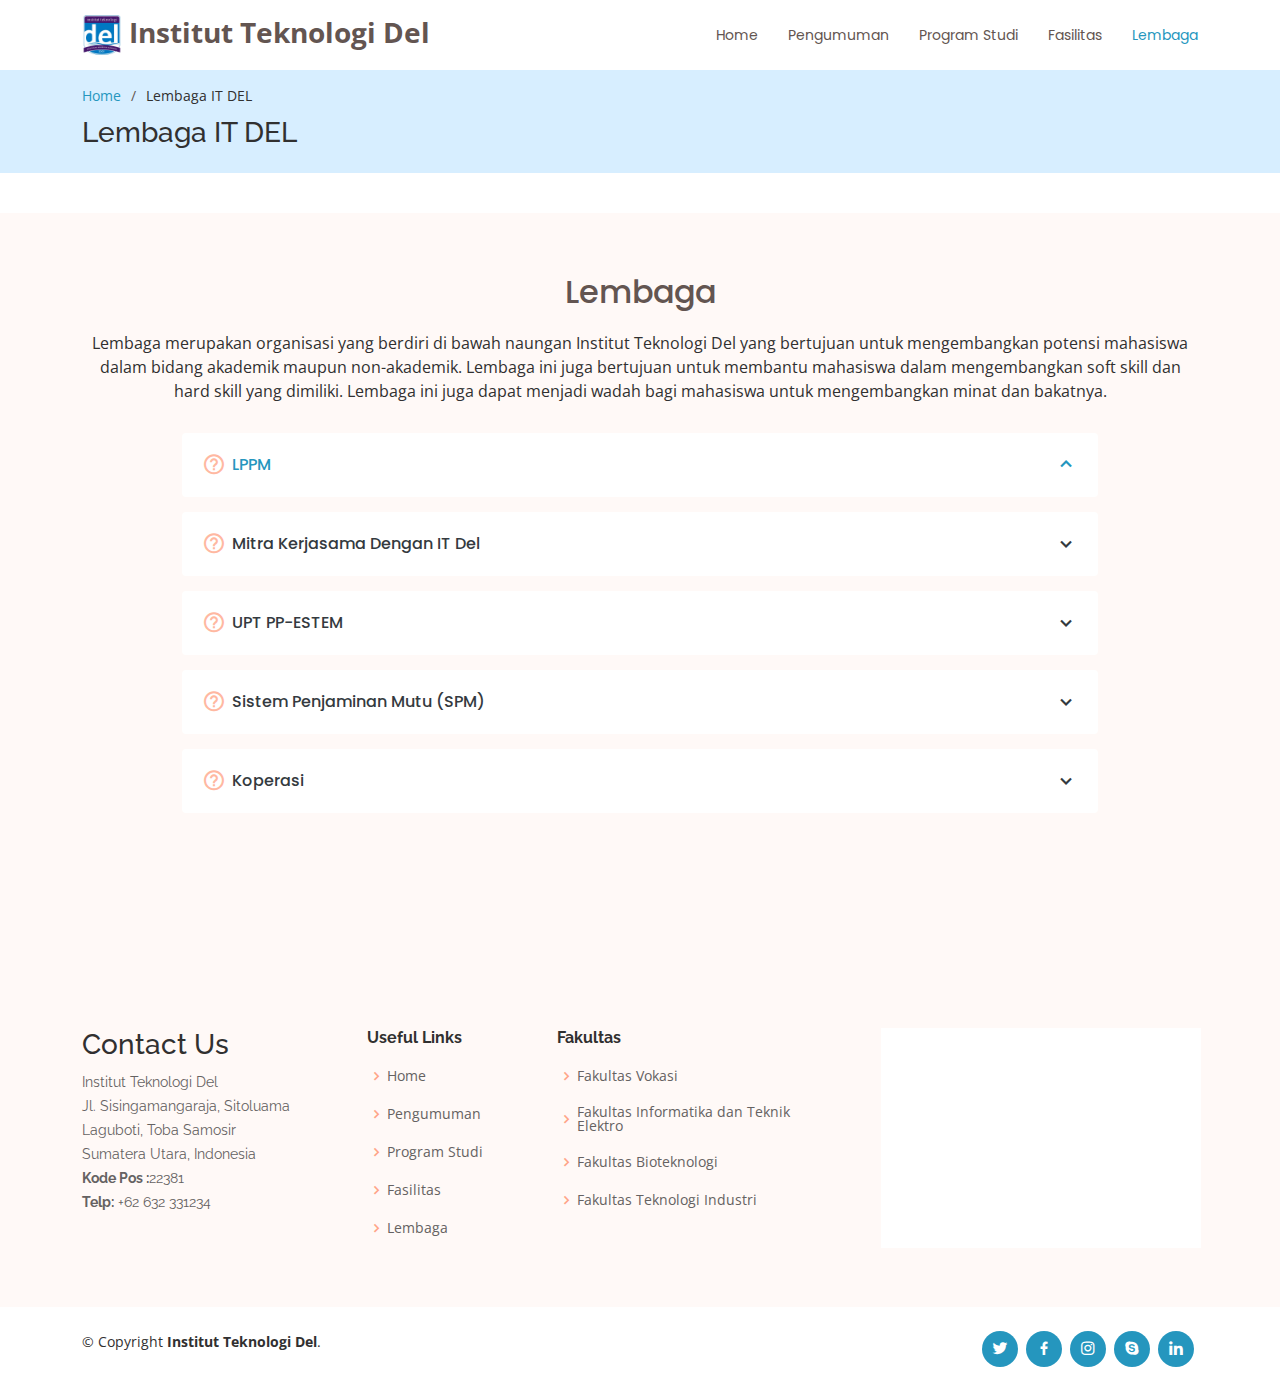
<file: frontend/lembaga.html>
<!DOCTYPE html>
<html lang="en">
  <head>
    <meta charset="utf-8" />
    <meta content="width=device-width, initial-scale=1.0" name="viewport" />

    <title>Portfolio Details - Flexor Bootstrap Template</title>
    <meta content="" name="description" />
    <meta content="" name="keywords" />

    <link href="assets/img/favicon.png" rel="icon" />
    <link href="assets/img/apple-touch-icon.png" rel="apple-touch-icon" />

    <link
      href="https://fonts.googleapis.com/css?family=Open+Sans:300,300i,400,400i,600,600i,700,700i|Raleway:300,300i,400,400i,500,500i,600,600i,700,700i|Poppins:300,300i,400,400i,500,500i,600,600i,700,700i"
      rel="stylesheet"
    />

    <link href="assets/vendor/aos/aos.css" rel="stylesheet" />
    <link
      href="assets/vendor/bootstrap/css/bootstrap.min.css"
      rel="stylesheet"
    />
    <link
      href="assets/vendor/bootstrap-icons/bootstrap-icons.css"
      rel="stylesheet"
    />
    <link href="assets/vendor/boxicons/css/boxicons.min.css" rel="stylesheet" />
    <link
      href="assets/vendor/glightbox/css/glightbox.min.css"
      rel="stylesheet"
    />
    <link href="assets/vendor/swiper/swiper-bundle.min.css" rel="stylesheet" />

    <!-- Template Main CSS File -->
    <link href="assets/css/style.css" rel="stylesheet" />


  </head>

  <body>
    <header id="header" class="d-flex align-items-center">
      <div class="container d-flex align-items-center justify-content-between">
        <div class="logo">
          <h1>
            <a href="index.html"
              ><img src="assets/img/logodel.png" alt="" class="img-fluid"
            /></a>
            <a href="index.html">Institut Teknologi Del</a>
          </h1>
          
        </div>

        <nav id="navbar" class="navbar">
          <ul>
            <li><a class="nav-link scrollto " href="index.html">Home</a></li>
            <li>
              <a class="nav-link scrollto" href="pengumuman.html">Pengumuman</a>
            </li>
            <li>
              <a class="nav-link scrollto" href="programstudi.html">Program Studi</a>
            </li>
            <li>
              <a class="nav-link scrollto " href="fasilitas.html">Fasilitas</a>
            </li>
            <li><a class="nav-link scrollto active" href="lembaga.html">Lembaga</a></li>
          </ul>
          <i class="bi bi-list mobile-nav-toggle"></i>
        </nav>
        <!-- .navbar -->
      </div>
    </header>
    <!-- End Header -->

    <main id="main">
      <!-- ======= Breadcrumbs ======= -->
      <section id="breadcrumbs" class="breadcrumbs">
        <div class="container">
          <ol>
            <li><a href="index.html">Home</a></li>
            <li>Lembaga IT DEL</li>
          </ol>
          <h2>Lembaga IT DEL</h2>
        </div>
      </section>
      <!-- End Breadcrumbs -->

   
    <!-- ======= F.A.Q Section ======= -->
    <section id="faq" class="faq section-bg">
      <div class="container">

        <div class="section-title">
          <h2 data-aos="fade-up">Lembaga</h2>
          <p data-aos="fade-up">Lembaga merupakan organisasi yang berdiri di bawah naungan Institut Teknologi Del yang bertujuan untuk mengembangkan potensi mahasiswa dalam bidang akademik maupun non-akademik. Lembaga ini juga bertujuan untuk membantu mahasiswa dalam mengembangkan soft skill dan hard skill yang dimiliki. Lembaga ini juga dapat menjadi wadah bagi mahasiswa untuk mengembangkan minat dan bakatnya.</p>
        </div>

        <div class="faq-list">
          <ul>
            <li data-aos="fade-up">
              <i class="bx bx-help-circle icon-help"></i> <a data-bs-toggle="collapse" class="collapse" data-bs-target="#faq-list-1">
                LPPM <i class="bx bx-chevron-down icon-show"></i><i class="bx bx-chevron-up icon-close"></i></a>
             
            </li>

            <li data-aos="fade-up" data-aos-delay="100">
              <i class="bx bx-help-circle icon-help"></i> <a data-bs-toggle="collapse" data-bs-target="#faq-list-2" class="collapsed">Mitra Kerjasama Dengan IT Del<i class="bx bx-chevron-down icon-show"></i><i class="bx bx-chevron-up icon-close"></i></a>
            
            </li>

            <li data-aos="fade-up" data-aos-delay="200">
              <i class="bx bx-help-circle icon-help"></i> <a data-bs-toggle="collapse" data-bs-target="#faq-list-3" class="collapsed">UPT PP-ESTEM <i class="bx bx-chevron-down icon-show"></i><i class="bx bx-chevron-up icon-close"></i></a>
            
            </li>

            <li data-aos="fade-up" data-aos-delay="300">
              <i class="bx bx-help-circle icon-help"></i> <a data-bs-toggle="collapse" data-bs-target="#faq-list-4" class="collapsed">Sistem Penjaminan Mutu (SPM) <i class="bx bx-chevron-down icon-show"></i><i class="bx bx-chevron-up icon-close"></i></a>
           
            </li>

            <li data-aos="fade-up" data-aos-delay="400">
              <i class="bx bx-help-circle icon-help"></i> <a data-bs-toggle="collapse" data-bs-target="#faq-list-5" class="collapsed">Koperasi<i class="bx bx-chevron-down icon-show"></i><i class="bx bx-chevron-up icon-close"></i></a>
            
            </li>
            
            <li data-aos="fade-up" data-aos-delay="400">
              <i class="bx bx-help-circle icon-help"></i> <a data-bs-toggle="collapse" data-bs-target="#faq-list-5" class="collapsed">Klinik<i class="bx bx-chevron-down icon-show"></i><i class="bx bx-chevron-up icon-close"></i></a>
            
            </li>

          </ul>
        </div>

      </div>
    </section><!-- End F.A.Q Section -->

    </main>
    <!-- End #main -->
    <!-- ======= Footer ======= -->
    <footer id="footer">
      <div class="footer-top">
        <div class="container">
          <div class="row">
            <div class="col-lg-3 col-md-6 footer-contact">
              <h3>Contact Us</h3>
              <p>
                Institut Teknologi Del
                <br />
                Jl. Sisingamangaraja, Sitoluama
                <br />
                Laguboti, Toba Samosir
                <br />Sumatera Utara, Indonesia
                <br />
                <strong>Kode Pos :</strong>22381<br />
                <strong>Telp:</strong> +62 632 331234<br />
              </p>
            </div>

            <div class="col-lg-2 col-md-6 footer-links">
              <h4>Useful Links</h4>
              <ul>
                <li>
                  <i class="bx bx-chevron-right"></i> <a href="#">Home</a>
                </li>
                <li>
                  <i class="bx bx-chevron-right"></i> <a href="#">Pengumuman</a>
                </li>
                <li>
                  <i class="bx bx-chevron-right"></i>
                  <a href="#">Program Studi</a>
                </li>
                <li>
                  <i class="bx bx-chevron-right"></i> <a href="#">Fasilitas</a>
                </li>
                <li>
                  <i class="bx bx-chevron-right"></i> <a href="#">Lembaga</a>
                </li>
              </ul>
            </div>

            <div class="col-lg-3 col-md-6 footer-links">
              <h4>Fakultas</h4>
              <ul>
                <li>
                  <i class="bx bx-chevron-right"></i>
                  <a href="#">Fakultas Vokasi</a>
                </li>
                <li>
                  <i class="bx bx-chevron-right"></i>
                  <a href="#">Fakultas Informatika dan Teknik Elektro</a>
                </li>
                <li>
                  <i class="bx bx-chevron-right"></i>
                  <a href="#">Fakultas Bioteknologi</a>
                </li>
                <li>
                  <i class="bx bx-chevron-right"></i>
                  <a href="#">Fakultas Teknologi Industri</a>
                </li>
              </ul>
            </div>

            <div class="col-lg-4 col-md-6 footer-newsletter">
              <div class="panel-body">
                <div class="mapouter">
                  <div class="gmap_canvas">
                    <iframe
                      src="https://maps.google.com/maps?q=institut%20teknologi%20del&amp;t=&amp;z=13&amp;ie=UTF8&amp;iwloc=&amp;output=embed"
                      frameborder="0"
                      scrolling="no"
                      style="width: 100%; height: 100%"
                    ></iframe
                    ><style>
                      .mapouter {
                        position: relative;
                        height: 220px;
                        margin-left: 39px;
                        width: 320px;
                        background: #fff;
                      }
                      .maprouter a {
                        color: #fff !important;
                        position: absolute !important;
                        top: 0 !important;
                        z-index: 0 !important;
                      }</style
                    ><a href="https://blooketjoin.org/blooket-host/"
                      >blooket host</a
                    ><style>
                      .gmap_canvas {
                        overflow: hidden;
                        height: 100%;
                        width: 100%;
                      }
                      .gmap_canvas iframe {
                        position: relative;
                        z-index: 2;
                      }
                    </style>
                  </div>
                </div>
              </div>
            </div>
          </div>
        </div>
      </div>

      <div class="container d-lg-flex py-4">
        <div class="me-lg-auto text-center text-lg-start">
          <div class="copyright">
            &copy; Copyright <strong><span>Institut Teknologi Del</span></strong
            >.
          </div>
          <div class="credits"></div>
        </div>
        <div class="social-links text-center text-lg-right pt-3 pt-lg-0">
          <a href="#" class="twitter"><i class="bx bxl-twitter"></i></a>
          <a href="#" class="facebook"><i class="bx bxl-facebook"></i></a>
          <a href="#" class="instagram"><i class="bx bxl-instagram"></i></a>
          <a href="#" class="google-plus"><i class="bx bxl-skype"></i></a>
          <a href="#" class="linkedin"><i class="bx bxl-linkedin"></i></a>
        </div>
      </div>
    </footer>
    <!-- End Footer -->

    <a
      href="#"
      class="back-to-top d-flex align-items-center justify-content-center"
      ><i class="bi bi-arrow-up-short"></i
    ></a>

    <!-- Vendor JS Files -->
    <script src="assets/vendor/aos/aos.js"></script>
    <script src="assets/vendor/bootstrap/js/bootstrap.bundle.min.js"></script>
    <script src="assets/vendor/glightbox/js/glightbox.min.js"></script>
    <script src="assets/vendor/isotope-layout/isotope.pkgd.min.js"></script>
    <script src="assets/vendor/swiper/swiper-bundle.min.js"></script>
    <script src="assets/vendor/php-email-form/validate.js"></script>

    <!-- Template Main JS File -->
    <script src="assets/js/main.js"></script>
  </body>
</html>
</file>
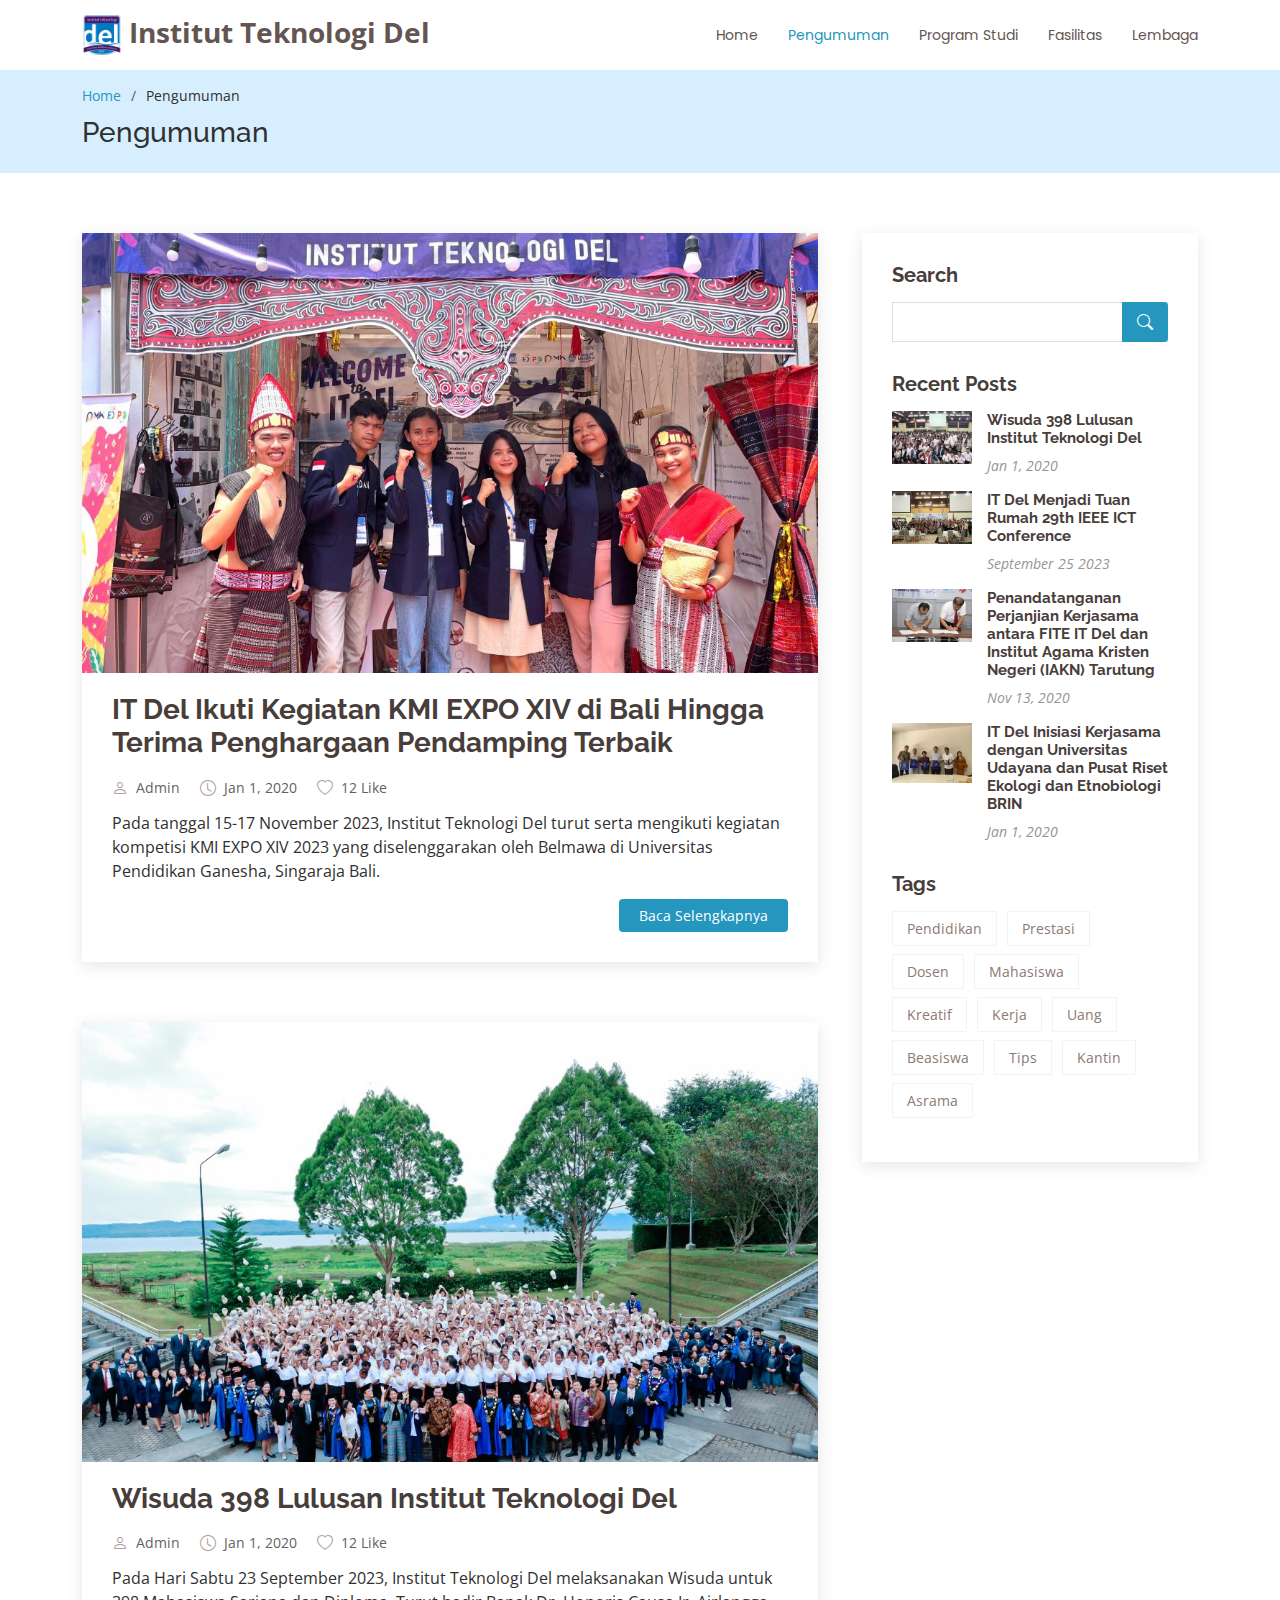
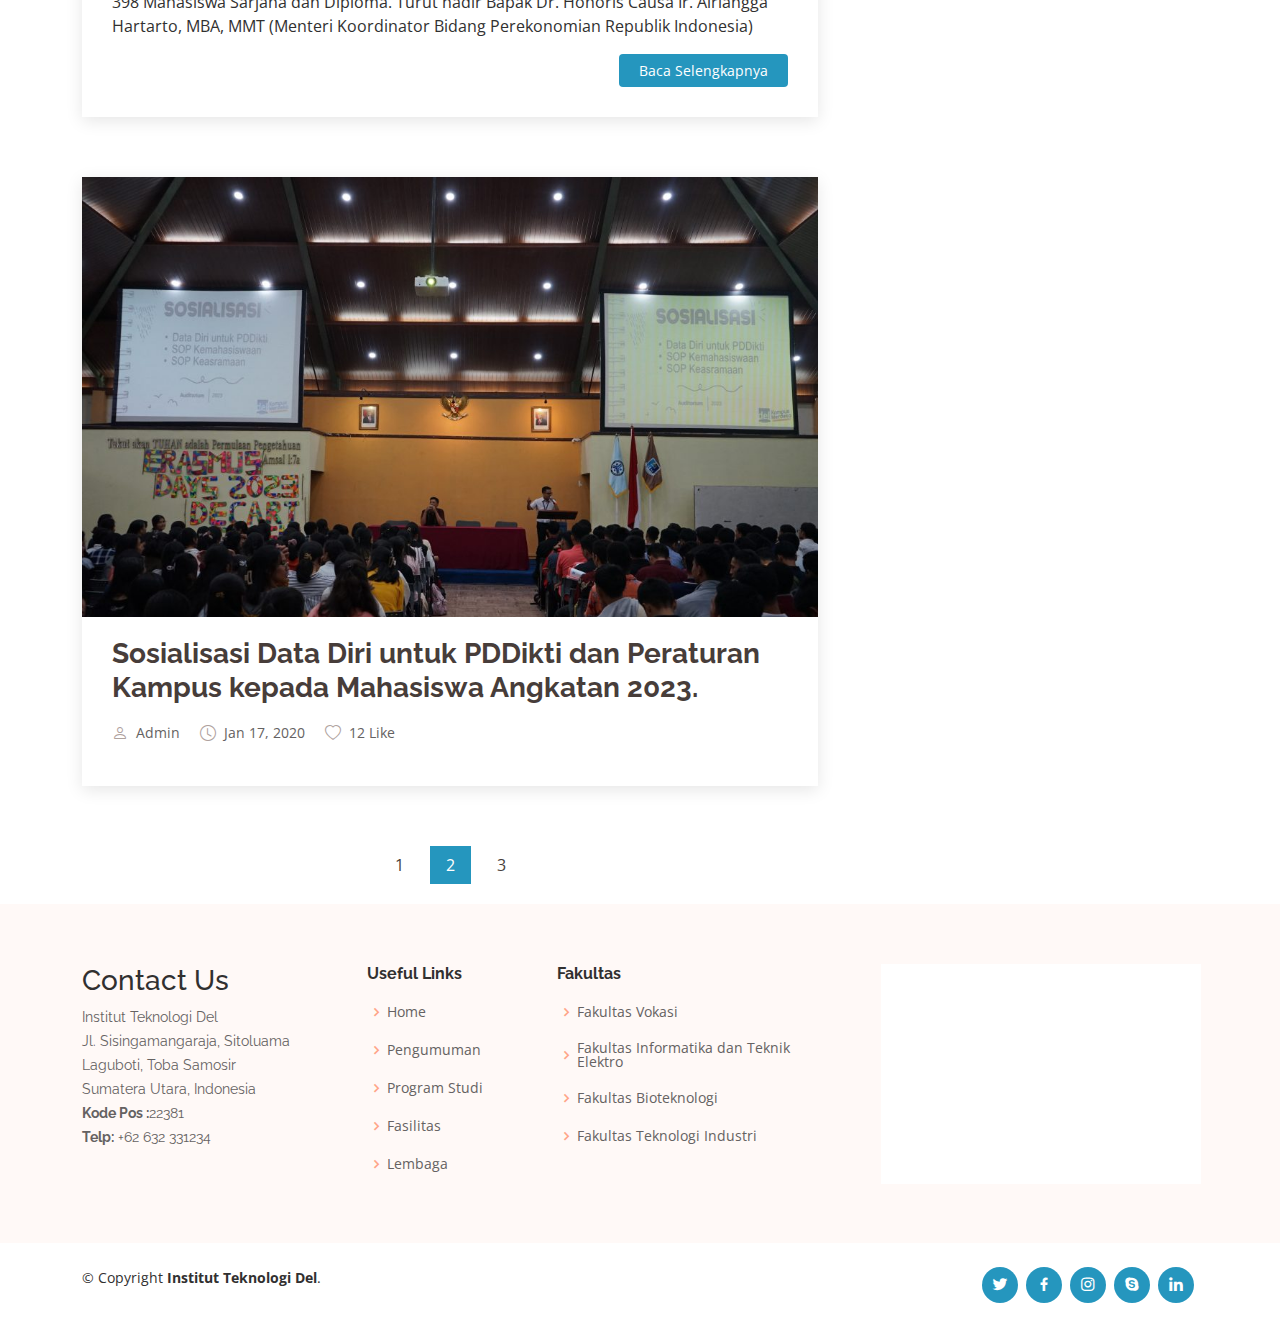
<file: frontend/pengumuman.html>
<!DOCTYPE html>
<html lang="en">

<head>
  <meta charset="utf-8">
  <meta content="width=device-width, initial-scale=1.0" name="viewport">

  <title>Flexor Bootstrap Template - Index</title>
  <meta content="" name="description">
  <meta content="" name="keywords">

  <!-- Favicons -->
  <link href="assets/img/favicon.png" rel="icon">
  <link href="assets/img/apple-touch-icon.png" rel="apple-touch-icon">

  <!-- Google Fonts -->
  <link href="https://fonts.googleapis.com/css?family=Open+Sans:300,300i,400,400i,600,600i,700,700i|Raleway:300,300i,400,400i,500,500i,600,600i,700,700i|Poppins:300,300i,400,400i,500,500i,600,600i,700,700i" rel="stylesheet">

  <!-- Vendor CSS Files -->
  <link href="assets/vendor/aos/aos.css" rel="stylesheet">
  <link href="assets/vendor/bootstrap/css/bootstrap.min.css" rel="stylesheet">
  <link href="assets/vendor/bootstrap-icons/bootstrap-icons.css" rel="stylesheet">
  <link href="assets/vendor/boxicons/css/boxicons.min.css" rel="stylesheet">
  <link href="assets/vendor/glightbox/css/glightbox.min.css" rel="stylesheet">
  <link href="assets/vendor/swiper/swiper-bundle.min.css" rel="stylesheet">

  <!-- Template Main CSS File -->
  <link href="assets/css/style.css" rel="stylesheet">

</head>

<body>

  <!-- ======= Header ======= -->
  <header id="header" class="d-flex align-items-center">
    <div class="container d-flex align-items-center justify-content-between">

      <div class="logo">
        <h1>        <a href="index.html"><img src="assets/img/logodel.png" alt="" class="img-fluid"></a>
          <a href="index.html">Institut Teknologi Del</a></h1>
      </div>

      <nav id="navbar" class="navbar">
        <ul>
          <li><a class="nav-link scrollto" href="index.html">Home</a></li>
          <li><a class="nav-link scrollto active" href="pengumuman.html">Pengumuman</a></li>
          <li><a class="nav-link scrollto" href="programstudi.html">Program Studi</a></li>
          <li><a class="nav-link scrollto " href="fasilitas.html">Fasilitas</a></li>
          <li><a class="nav-link scrollto" href="lembaga.html">Lembaga</a></li>
        
        </ul>
        <i class="bi bi-list mobile-nav-toggle"></i>
      </nav><!-- .navbar -->

    </div>
  </header><!-- End Header -->

  <main id="main">

    <!-- ======= Breadcrumbs ======= -->
    <section id="breadcrumbs" class="breadcrumbs">
      <div class="container">
        <ol>
          <li><a href="index.html">Home</a></li>
          <li>Pengumuman</li>
        </ol>
        <h2>Pengumuman</h2>
      </div>
    </section><!-- End Breadcrumbs -->

    <!-- ======= Blog Section ======= -->
    <section id="blog" class="blog">
      <div class="container" data-aos="fade-up">

        <div class="row">

          <div class="col-lg-8 entries">

            <article class="entry">

              <div class="entry-img">
                <img src="assets/img/kegiatanKMI.jpeg" alt="" class="img-fluid">
              </div>

              <h2 class="entry-title">
                <a href="#">IT Del Ikuti Kegiatan KMI EXPO XIV di Bali Hingga Terima Penghargaan Pendamping Terbaik</a>
              </h2>

              <div class="entry-meta">
                <ul>
                  <li class="d-flex align-items-center"><i class="bi bi-person"></i> <a href="#">Admin</a></li>
                  <li class="d-flex align-items-center"><i class="bi bi-clock"></i> <a href="#"><time datetime="2020-01-01">Jan 1, 2020</time></a></li>
                  <li class="d-flex align-items-center"><i class="bi bi-heart"></i> <a href="#">12 Like</a></li>
                </ul>
              </div>

              <div class="entry-content">
                <p>Pada tanggal 15-17 November 2023, Institut Teknologi Del turut serta mengikuti kegiatan kompetisi KMI EXPO XIV 2023 yang diselenggarakan oleh Belmawa di Universitas Pendidikan Ganesha, Singaraja Bali.
                </p>
                <div class="read-more">
                  <a href="#">Baca Selengkapnya</a>
                </div>
              </div>

            </article><!-- End blog entry -->

            <article class="entry">

              <div class="entry-img">
                <img src="assets/img/gambar_wisuda.jpg" alt="" class="img-fluid">
              </div>

              <h2 class="entry-title">
                <a href="#">Wisuda 398 Lulusan Institut Teknologi Del</a>
              </h2>

              <div class="entry-meta">
                <ul>
                  <li class="d-flex align-items-center"><i class="bi bi-person"></i> <a href="#">Admin</a></li>
                  <li class="d-flex align-items-center"><i class="bi bi-clock"></i> <a href="#"><time datetime="2020-01-01">Jan 1, 2020</time></a></li>
                  <li class="d-flex align-items-center"><i class="bi bi-heart"></i> <a href="#">12 Like</a></li>
                </ul>
              </div>
              <div class="entry-content">
                <p>
                  Pada Hari Sabtu 23 September 2023, Institut Teknologi Del melaksanakan Wisuda untuk 398 Mahasiswa Sarjana dan Diploma. Turut hadir Bapak Dr. Honoris Causa Ir. Airlangga Hartarto, MBA, MMT (Menteri Koordinator Bidang Perekonomian Republik Indonesia)
                </p>
                <div class="read-more">
                  <a href="#">Baca Selengkapnya</a>
                </div>
              </div>

            </article><!-- End blog entry -->

            <article class="entry">

              <div class="entry-img">
                <img src="assets/img/SosialiasiDatadiri.jpg" alt="" class="img-fluid">
              </div>

              <h2 class="entry-title">
                <a href="#">Sosialisasi Data Diri untuk PDDikti dan Peraturan Kampus kepada Mahasiswa Angkatan 2023.</a>
              </h2>

              <div class="entry-meta">
                <ul>
                  <li class="d-flex align-items-center"><i class="bi bi-person"></i> <a href="#">Admin</a></li>
                  <li class="d-flex align-items-center"><i class="bi bi-clock"></i> <a href="#"><time datetime="2020-01-01">Jan 17, 2020</time></a></li>
                  <li class="d-flex align-items-center"><i class="bi bi-heart"></i> <a href="#">12 Like</a></li>
                </ul>
              </div>
              
            </article><!-- End blog entry -->

           

            <div class="blog-pagination">
              <ul class="justify-content-center">
                <li><a href="#">1</a></li>
                <li class="active"><a href="#">2</a></li>
                <li><a href="#">3</a></li>
              </ul>
            </div>

          </div><!-- End blog entries list -->

          <div class="col-lg-4">

            <div class="sidebar">

              <h3 class="sidebar-title">Search</h3>
              <div class="sidebar-item search-form" >
                <form action="">
                  <input type="text">
                  <button type="submit"><i class="bi bi-search"></i></button>
                </form>
              </div><!-- End sidebar search formn-->

             
              <h3 class="sidebar-title">Recent Posts</h3>
              <div class="sidebar-item recent-posts">
                <div class="post-item clearfix">
                  <img src="assets/img/kuliahumum.jpg" alt="">
                  <h4><a href="#">Wisuda 398 Lulusan Institut Teknologi Del
                  </a></h4>
                  <time datetime="2020-01-01">Jan 1, 2020</time>
                </div>

                <div class="post-item clearfix">
                  <img src="assets/img/TuanRumahICT.jpg" alt="">
                  <h4><a href="#">IT Del Menjadi Tuan Rumah 29th IEEE ICT Conference</a></h4>
                  <time datetime="2020-01-01">September 25 2023</time>
                </div>

                <div class="post-item clearfix">
                  <img src="assets/img/PenandatangananPerjanjianKerjasama.jpg" alt="">
                  <h4><a href="#">Penandatanganan Perjanjian Kerjasama antara FITE IT Del dan Institut Agama Kristen Negeri (IAKN) Tarutung</a></h4>
                  <time datetime="2020-01-01">Nov 13, 2020</time>
                </div>

            
                <div class="post-item clearfix">
                  <img src="assets/img/ITDelInisiasKerjasamadenganUniversitasUdayana.jpg" alt="">
                  <h4><a href="#">IT Del Inisiasi Kerjasama dengan Universitas Udayana dan Pusat Riset Ekologi dan Etnobiologi BRIN</a></h4>
                  <time datetime="2020-01-01">Jan 1, 2020</time>
                </div>

              </div><!-- End sidebar recent posts-->

              <h3 class="sidebar-title">Tags</h3>
              <div class="sidebar-item tags">
                <ul>
                  <li><a href="#">Pendidikan</a></li>
                  <li><a href="#">Prestasi</a></li>
                  <li><a href="#">Dosen</a></li>
                  <li><a href="#">Mahasiswa</a></li>
                  <li><a href="#">Kreatif</a></li>
                  <li><a href="#">Kerja</a></li>
                  <li><a href="#">Uang</a></li>
                  <li><a href="#">Beasiswa</a></li>
                  <li><a href="#">Tips</a></li>
                  <li><a href="#">Kantin</a></li>
                  <li><a href="#">Asrama</a></li>
                </ul>
              </div><!-- End sidebar tags-->

            </div><!-- End sidebar -->

          </div><!-- End blog sidebar -->

        </div>

      </div>
    </section><!-- End Blog Section -->

  </main><!-- End #main -->

  <!-- ======= Footer ======= -->
  <footer id="footer">

    <div class="footer-top">
      <div class="container">
        <div class="row">

          <div class="col-lg-3 col-md-6 footer-contact">
            <h3>Contact Us</h3>
            <p>
              Institut Teknologi Del
 <br>
 Jl. Sisingamangaraja, Sitoluama
 <br>
 Laguboti, Toba Samosir
 <br>Sumatera Utara, Indonesia
 <br>
              <strong>Kode Pos
:</strong>22381<br>
              <strong>Telp:</strong> +62 632 331234<br>
            </p>
          </div>

          <div class="col-lg-2 col-md-6 footer-links">
            <h4>Useful Links</h4>
            <ul>
              <li><i class="bx bx-chevron-right"></i> <a href="#">Home</a></li>
              <li><i class="bx bx-chevron-right"></i> <a href="#">Pengumuman</a></li>
              <li><i class="bx bx-chevron-right"></i> <a href="#">Program Studi</a></li>
              <li><i class="bx bx-chevron-right"></i> <a href="#">Fasilitas</a></li>
              <li><i class="bx bx-chevron-right"></i> <a href="#">Lembaga</a></li>
            </ul>
          </div>

          <div class="col-lg-3 col-md-6 footer-links">
            <h4>Fakultas</h4>
            <ul>
              <li><i class="bx bx-chevron-right"></i> <a href="#">Fakultas Vokasi</a></li>
              <li><i class="bx bx-chevron-right"></i> <a href="#">Fakultas Informatika dan Teknik Elektro</a></li>
              <li><i class="bx bx-chevron-right"></i> <a href="#">Fakultas Bioteknologi</a></li>
              <li><i class="bx bx-chevron-right"></i> <a href="#">Fakultas Teknologi Industri</a></li>
            </ul>
            
          </div>

          <div class="col-lg-4 col-md-6 footer-newsletter">
            <div class="panel-body">
              <div class="mapouter">
                <div class="gmap_canvas">
                  <iframe
                    src="https://maps.google.com/maps?q=institut%20teknologi%20del&amp;t=&amp;z=13&amp;ie=UTF8&amp;iwloc=&amp;output=embed"
                    frameborder="0"
                    scrolling="no"
                    style="width: 100%; height: 100%"
                  ></iframe
                  ><style>
                    .mapouter {
                      position: relative;
                      height: 220px;
                      margin-left: 39px;
                      width: 320px;
                      background: #fff;
                    }
                    .maprouter a {
                      color: #fff !important;
                      position: absolute !important;
                      top: 0 !important;
                      z-index: 0 !important;
                    }</style
                  ><a href="https://blooketjoin.org/blooket-host/"
                    >blooket host</a
                  ><style>
                    .gmap_canvas {
                      overflow: hidden;
                      height: 100%;
                      width: 100%;
                    }
                    .gmap_canvas iframe {
                      position: relative;
                      z-index: 2;
                    }
                  </style>
                </div>
              </div>
            </div>
          </div>

        </div>
      </div>
    </div>

    <div class="container d-lg-flex py-4">

      <div class="me-lg-auto text-center text-lg-start">
        <div class="copyright">
          &copy; Copyright <strong><span>Institut Teknologi Del</span></strong>.
        </div>
        <div class="credits">

        </div>
      </div>
      <div class="social-links text-center text-lg-right pt-3 pt-lg-0">
        <a href="#" class="twitter"><i class="bx bxl-twitter"></i></a>
        <a href="#" class="facebook"><i class="bx bxl-facebook"></i></a>
        <a href="#" class="instagram"><i class="bx bxl-instagram"></i></a>
        <a href="#" class="google-plus"><i class="bx bxl-skype"></i></a>
        <a href="#" class="linkedin"><i class="bx bxl-linkedin"></i></a>
      </div>
    </div>
  </footer><!-- End Footer -->

  <a href="#" class="back-to-top d-flex align-items-center justify-content-center"><i class="bi bi-arrow-up-short"></i></a>

  <!-- Vendor JS Files -->
  <script src="assets/vendor/aos/aos.js"></script>
  <script src="assets/vendor/bootstrap/js/bootstrap.bundle.min.js"></script>
  <script src="assets/vendor/glightbox/js/glightbox.min.js"></script>
  <script src="assets/vendor/isotope-layout/isotope.pkgd.min.js"></script>
  <script src="assets/vendor/swiper/swiper-bundle.min.js"></script>
  <script src="assets/vendor/php-email-form/validate.js"></script>

  <!-- Template Main JS File -->
  <script src="assets/js/main.js"></script>

</body>

</html>
</file>
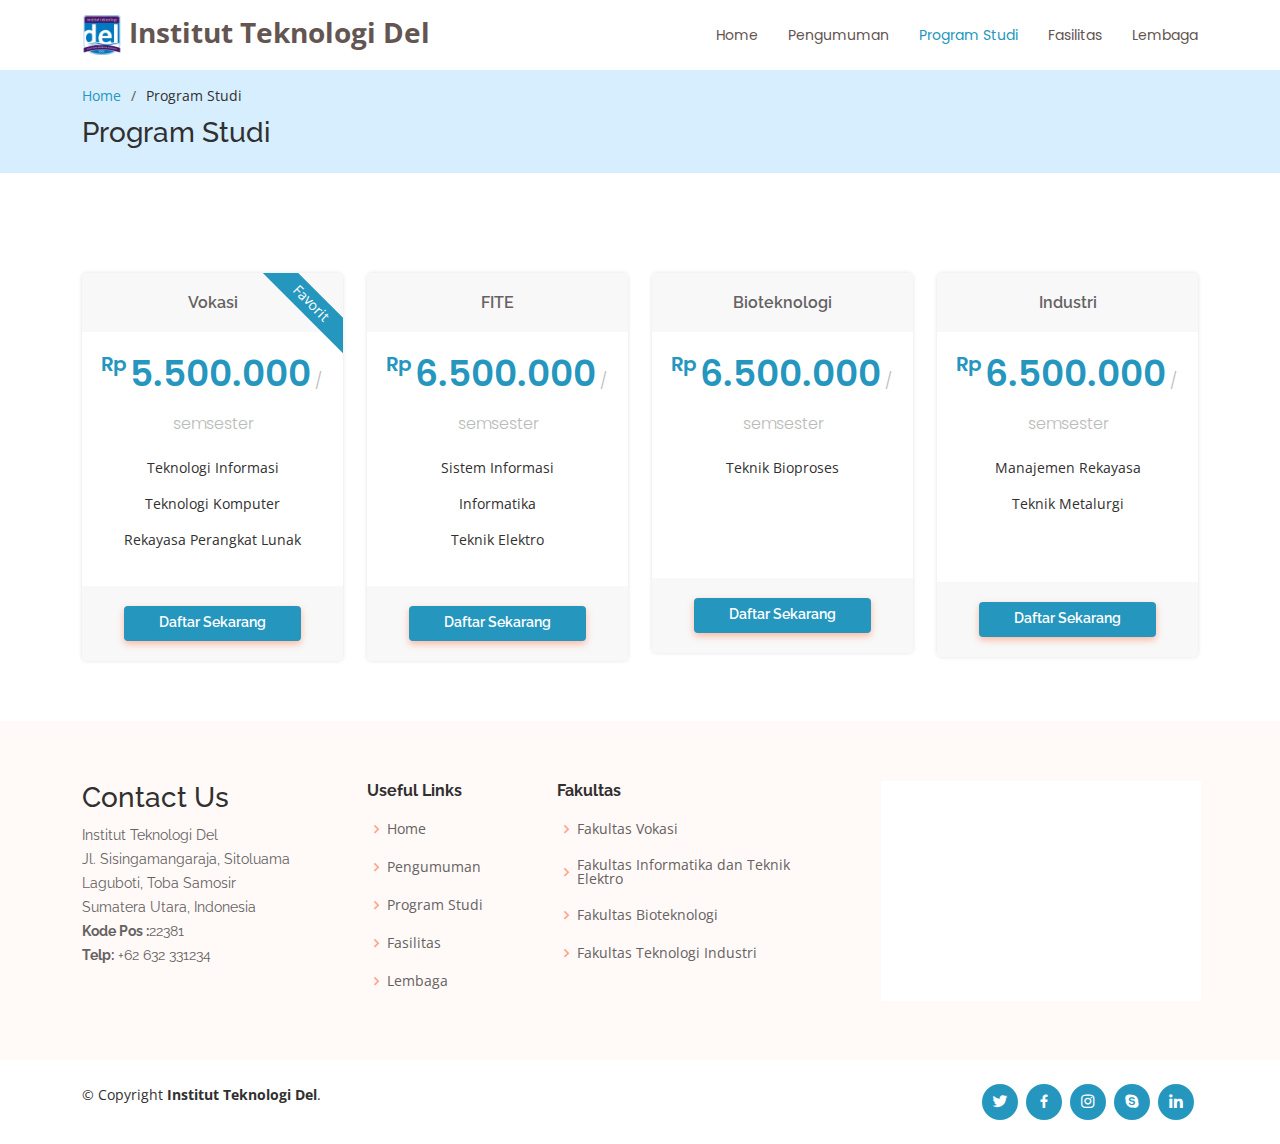
<file: frontend/programstudi.html>
<!DOCTYPE html>
<html lang="en">
  <head>
    <meta charset="utf-8" />
    <meta content="width=device-width, initial-scale=1.0" name="viewport" />

    <title>Portfolio Details - Flexor Bootstrap Template</title>
    <meta content="" name="description" />
    <meta content="" name="keywords" />

    <!-- Favicons -->
    <link href="assets/img/favicon.png" rel="icon" />
    <link href="assets/img/apple-touch-icon.png" rel="apple-touch-icon" />

    <!-- Google Fonts -->
    <link
      href="https://fonts.googleapis.com/css?family=Open+Sans:300,300i,400,400i,600,600i,700,700i|Raleway:300,300i,400,400i,500,500i,600,600i,700,700i|Poppins:300,300i,400,400i,500,500i,600,600i,700,700i"
      rel="stylesheet"
    />

    <!-- Vendor CSS Files -->
    <link href="assets/vendor/aos/aos.css" rel="stylesheet" />
    <link
      href="assets/vendor/bootstrap/css/bootstrap.min.css"
      rel="stylesheet"
    />
    <link
      href="assets/vendor/bootstrap-icons/bootstrap-icons.css"
      rel="stylesheet"
    />
    <link href="assets/vendor/boxicons/css/boxicons.min.css" rel="stylesheet" />
    <link
      href="assets/vendor/glightbox/css/glightbox.min.css"
      rel="stylesheet"
    />
    <link href="assets/vendor/swiper/swiper-bundle.min.css" rel="stylesheet" />

    <!-- Template Main CSS File -->
    <link href="assets/css/style.css" rel="stylesheet" />


  </head>

  <body>
    <!-- ======= Header ======= -->
    <header id="header" class="d-flex align-items-center">
      <div class="container d-flex align-items-center justify-content-between">
        <div class="logo">
          <h1>
            <a href="index.html"
              ><img src="assets/img/logodel.png" alt="" class="img-fluid"
            /></a>
            <a href="index.html">Institut Teknologi Del</a>
          </h1>
          <!-- Uncomment below if you prefer to use an image logo -->
        </div>

        <nav id="navbar" class="navbar">
          <ul>
            <li><a class="nav-link scrollto" href="index.html">Home</a></li>
            <li>
              <a class="nav-link scrollto" href="pengumuman.html">Pengumuman</a>
            </li>
            <li>
              <a class="nav-link scrollto active" href="programstudi.html">Program Studi</a>
            </li>
            <li>
              <a class="nav-link scrollto " href="fasilitas.html"
                >Fasilitas</a
              >
            </li>
            <li><a class="nav-link scrollto" href="lembaga.html">Lembaga</a></li>
          </ul>
          <i class="bi bi-list mobile-nav-toggle"></i>
        </nav>
        <!-- .navbar -->
      </div>
    </header>
    <!-- End Header -->

    <main id="main">
      <!-- ======= Breadcrumbs ======= -->
      <section id="breadcrumbs" class="breadcrumbs">
        <div class="container">
          <ol>
            <li><a href="index.html">Home</a></li>
            <li>Program Studi</li>
          </ol>
          <h2>Program Studi</h2>
        </div>
      </section>
       <!-- ======= Pricing Section ======= -->
       <section id="pricing" class="pricing">
        <div class="container">
  
         
  
          <div class="row">
  
            <div class="col-lg-3 col-md-6" data-aos="fade-up">
              <div class="box">
                <span class="advanced">Favorit</span>

                <h3>Vokasi</h3>
                <h4><sup>Rp</sup>5.500.000<span> / semsester</span></h4>
                <ul>
                  <li>Teknologi Informasi</li>
                  <li>Teknologi Komputer</li>
                  <li>Rekayasa Perangkat Lunak</li>
                 
                </ul>
                <div class="btn-wrap">
                  <a href="#" class="btn-buy">Daftar Sekarang</a>
                </div>
              </div>
            </div>
  
            <div class="col-lg-3 col-md-6 mt-4 mt-md-0" data-aos="fade-up" data-aos-delay="100">
              <div class="box ">
                <h3>FITE</h3>
                <h4><sup>Rp</sup>6.500.000<span> / semsester</span></h4>
                <ul>
                  <li>Sistem Informasi</li>
                  <li>Informatika</li>
                  <li>Teknik Elektro</li>
                 
                </ul>
                <div class="btn-wrap">
                  <a href="#" class="btn-buy">Daftar Sekarang</a>
                </div>
              </div>
            </div>
  
            <div class="col-lg-3 col-md-6 mt-4 mt-lg-0" data-aos="fade-up" data-aos-delay="200">
              <div class="box">
                <h3>Bioteknologi</h3>
                <h4><sup>Rp</sup>6.500.000<span> / semsester</span></h4>
                <ul>
                  <li>Teknik Bioproses</li>
                  <li></li>
                  <li></li>
<li></li>
<li></li></li>
                </ul>
                <div class="btn-wrap">
                  <a href="#" class="btn-buy">Daftar Sekarang</a>
                </div>
              </div>
            </div>
  
            <div class="col-lg-3 col-md-6 mt-4 mt-lg-0" data-aos="fade-up" data-aos-delay="300">
              <div class="box">
                <h3>Industri</h3>
                <h4><sup>Rp</sup>6.500.000<span> / semsester</span></h4>
                <ul>
                  <li>Manajemen Rekayasa</li>
                  <li>Teknik Metalurgi</li>
                  <li></li>
                  <li></li>

                
                </ul>
                <div class="btn-wrap">
                  <a href="#" class="btn-buy">Daftar Sekarang</a>
                </div>
              </div>
            </div>
  
          </div>
  
        </div>
      </section><!-- End Pricing Section -->
    </main>
    <!-- End #main -->
    <!-- ======= Footer ======= -->
    <footer id="footer">
      <div class="footer-top">
        <div class="container">
          <div class="row">
            <div class="col-lg-3 col-md-6 footer-contact">
              <h3>Contact Us</h3>
              <p>
                Institut Teknologi Del
                <br />
                Jl. Sisingamangaraja, Sitoluama
                <br />
                Laguboti, Toba Samosir
                <br />Sumatera Utara, Indonesia
                <br />
                <strong>Kode Pos :</strong>22381<br />
                <strong>Telp:</strong> +62 632 331234<br />
              </p>
            </div>

            <div class="col-lg-2 col-md-6 footer-links">
              <h4>Useful Links</h4>
              <ul>
                <li>
                  <i class="bx bx-chevron-right"></i> <a href="#">Home</a>
                </li>
                <li>
                  <i class="bx bx-chevron-right"></i> <a href="#">Pengumuman</a>
                </li>
                <li>
                  <i class="bx bx-chevron-right"></i>
                  <a href="#">Program Studi</a>
                </li>
                <li>
                  <i class="bx bx-chevron-right"></i> <a href="#">Fasilitas</a>
                </li>
                <li>
                  <i class="bx bx-chevron-right"></i> <a href="#">Lembaga</a>
                </li>
              </ul>
            </div>

            <div class="col-lg-3 col-md-6 footer-links">
              <h4>Fakultas</h4>
              <ul>
                <li>
                  <i class="bx bx-chevron-right"></i>
                  <a href="#">Fakultas Vokasi</a>
                </li>
                <li>
                  <i class="bx bx-chevron-right"></i>
                  <a href="#">Fakultas Informatika dan Teknik Elektro</a>
                </li>
                <li>
                  <i class="bx bx-chevron-right"></i>
                  <a href="#">Fakultas Bioteknologi</a>
                </li>
                <li>
                  <i class="bx bx-chevron-right"></i>
                  <a href="#">Fakultas Teknologi Industri</a>
                </li>
              </ul>
            </div>

            <div class="col-lg-4 col-md-6 footer-newsletter">
              <div class="panel-body">
                <div class="mapouter">
                  <div class="gmap_canvas">
                    <iframe
                      src="https://maps.google.com/maps?q=institut%20teknologi%20del&amp;t=&amp;z=13&amp;ie=UTF8&amp;iwloc=&amp;output=embed"
                      frameborder="0"
                      scrolling="no"
                      style="width: 100%; height: 100%"
                    ></iframe
                    ><style>
                      .mapouter {
                        position: relative;
                        height: 220px;
                        margin-left: 39px;
                        width: 320px;
                        background: #fff;
                      }
                      .maprouter a {
                        color: #fff !important;
                        position: absolute !important;
                        top: 0 !important;
                        z-index: 0 !important;
                      }</style
                    ><a href="https://blooketjoin.org/blooket-host/"
                      >blooket host</a
                    ><style>
                      .gmap_canvas {
                        overflow: hidden;
                        height: 100%;
                        width: 100%;
                      }
                      .gmap_canvas iframe {
                        position: relative;
                        z-index: 2;
                      }
                    </style>
                  </div>
                </div>
              </div>
            </div>
          </div>
        </div>
      </div>

      <div class="container d-lg-flex py-4">
        <div class="me-lg-auto text-center text-lg-start">
          <div class="copyright">
            &copy; Copyright <strong><span>Institut Teknologi Del</span></strong
            >.
          </div>
          <div class="credits"></div>
        </div>
        <div class="social-links text-center text-lg-right pt-3 pt-lg-0">
          <a href="#" class="twitter"><i class="bx bxl-twitter"></i></a>
          <a href="#" class="facebook"><i class="bx bxl-facebook"></i></a>
          <a href="#" class="instagram"><i class="bx bxl-instagram"></i></a>
          <a href="#" class="google-plus"><i class="bx bxl-skype"></i></a>
          <a href="#" class="linkedin"><i class="bx bxl-linkedin"></i></a>
        </div>
      </div>
    </footer>
    <!-- End Footer -->

    <a
      href="#"
      class="back-to-top d-flex align-items-center justify-content-center"
      ><i class="bi bi-arrow-up-short"></i
    ></a>

    <!-- Vendor JS Files -->
    <script src="assets/vendor/aos/aos.js"></script>
    <script src="assets/vendor/bootstrap/js/bootstrap.bundle.min.js"></script>
    <script src="assets/vendor/glightbox/js/glightbox.min.js"></script>
    <script src="assets/vendor/isotope-layout/isotope.pkgd.min.js"></script>
    <script src="assets/vendor/swiper/swiper-bundle.min.js"></script>
    <script src="assets/vendor/php-email-form/validate.js"></script>

    <!-- Template Main JS File -->
    <script src="assets/js/main.js"></script>
  </body>
</html>
</file>
<file: admin/css/style.css>
body {
  background: #f4f4f4;
  color: #1c2542;
}

a.list-group-item {
  color: #1c2542;
}

a.list-group-item .badge {
  background-color: #1c2542;
}
.imgfasilitas{
  width: 55px;
  height: 40px;

}
/* Logos */

.navbar-brand img {
  height: 2rem;
}

#footer img {
  height: 1.5rem;
}

/* Navbar */

.navbar {
  min-height: 33px !important;
  margin-bottom: 0;
  border-radius: 0;
  border: none;
}

.navbar-nav>li>a, .navbar-brand {
  padding-top: 6px !important;
  padding-bottom: 0 !important;
  height: 33px;
}

.navbar-default {
  background-color: #1c2542;
}

.navbar-default .navbar-brand {
  color: #ecf0f1;
}

.navbar-default .navbar-brand:hover, .navbar-default .navbar-brand:focus {
  color: #5c8e90;
}

.navbar-default .navbar-text {
  color: #ecf0f1;
}

.navbar-default .navbar-nav>li>a {
  color: #ecf0f1;
}

.navbar-default .navbar-nav>li>a:hover, .navbar-default .navbar-nav>li>a:focus {
  color: #5c8e90;
}

.navbar-default .navbar-nav>.active>a:hover {
  color: #5c8e90;
  background-color: #3a506b;
}

.navbar-default .navbar-nav>.active>a, .navbar-default .navbar-nav>.active>a:focus {
  background-color: #3a506b;
  color: #ecf0f1;
}

.navbar-default .navbar-nav>.open>a, .navbar-default .navbar-nav>.open>a:hover, .navbar-default .navbar-nav>.open>a:focus {
  color: #5c8e90;
  background-color: #3a506b;
}

.navbar-default .navbar-toggle {
  border-color: #3a506b;
}

.navbar-default .navbar-toggle:hover, .navbar-default .navbar-toggle:focus {
  background-color: #3a506b;
}

.navbar-default .navbar-toggle .icon-bar {
  background-color: #ecf0f1;
}

.navbar-default .navbar-collapse, .navbar-default .navbar-form {
  border-color: #ecf0f1;
}

.navbar-default .navbar-link {
  color: #ecf0f1;
}

.navbar-default .navbar-link:hover {
  color: #5c8e90;
}

/* Custom */

.main-color-bg {
  background-color: #1c2542 !important;
  border-color: #19213b !important;
  color: #ffffff !important;
}

/* Header */

#header {
  background: #3a506b;
  color: #ffffff;
  padding-bottom: 10px;
  margin-bottom: 15px;
}

#header small {
  color: #5c8e90;
}

#header .create {
  padding-top: 20px;
}

/* Breadcrumb */

.breadcrumb {
  background: #cccccc;
  color: #5a696f;
}

.breadcrumb a {
  color: #1c2542;
}

/* Progress Bars */

.progress-bar {
  background: #1c2542;
  color: #ffffff;
}

.dash-box {
  text-align: center;
}

#login {
  margin-top: 30px;
}

/* Footer */

#footer {
  background: #1c2542;
  color: #ffffff;
  text-align: center;
  padding: 30px;
  margin-top: 30px;
}

/* Buttons */

.btn-primary {
  background-color: #1c2542!important;
  border: none;
}

.btn-primary:hover {
  background-color: #3a506b!important;
  border: none;
  transition: all .3s ease;
}

.btn-danger {
  background-color: #db3232!important;
  border: none;
}

.btn-danger:hover {
  background-color: #c52d2d!important;
  border: none;
  transition: all .3s ease;
}

/* Responsive */

@media (max-width: 767px) {
  .navbar-default .navbar-nav .open .dropdown-menu>li>a {
    color: #ecf0f1;
  }
  .navbar-default .navbar-nav .open .dropdown-menu>li>a:hover, .navbar-default .navbar-nav .open .dropdown-menu>li>a:focus {
    color: #5c8e90;
  }
  .navbar-default .navbar-nav .open .dropdown-menu>.active>a, .navbar-default .navbar-nav .open .dropdown-menu>.active>a:hover, .navbar-default .navbar-nav .open .dropdown-menu>.active>a:focus {
    color: #5c8e90;
    background-color: #3a506b;
  }
}
</file>
<file: frontend/assets/css/style.css>
/**
* Template Name: Flexor
* Updated: Sep 18 2023 with Bootstrap v5.3.2
* Template URL: https://bootstrapmade.com/flexor-free-multipurpose-bootstrap-template/
* Author: BootstrapMade.com
* License: https://bootstrapmade.com/license/
*/

/*--------------------------------------------------------------
# General
--------------------------------------------------------------*/
body {
  font-family: "Open Sans", sans-serif;
  color: #313030;
}

a {
  color: #2596be;
  text-decoration: none;
}

a:hover {
  color: #ff7e54;
  text-decoration: none;
}

h1,
h2,
h3,
h4,
h5,
h6 {
  font-family: "Raleway", sans-serif;
}

/*--------------------------------------------------------------
# Back to top button
--------------------------------------------------------------*/
.back-to-top {
  position: fixed;
  visibility: hidden;
  opacity: 0;
  right: 15px;
  bottom: 15px;
  z-index: 996;
  background: #2596be;
  width: 40px;
  height: 40px;
  border-radius: 4px;
  transition: all 0.4s;
}

.back-to-top i {
  font-size: 28px;
  color: #fff;
  line-height: 0;
}

.back-to-top:hover {
  background: #ff774a;
  color: #fff;
}

.back-to-top.active {
  visibility: visible;
  opacity: 1;
}

/*--------------------------------------------------------------
# Disable aos animation delay on mobile devices
--------------------------------------------------------------*/
@media screen and (max-width: 768px) {
  [data-aos-delay] {
    transition-delay: 0 !important;
  }
}

/*--------------------------------------------------------------
# Top Bar
--------------------------------------------------------------*/
#topbar {
  background: #39312f;
  font-size: 14px;
  padding: 0;
  color: rgba(255, 255, 255, 0.8);
  height: 40px;
}

#topbar .contact-info i {
  font-style: normal;
  color: #2596be;
}

#topbar .contact-info i a,
#topbar .contact-info i span {
  padding-left: 5px;
  color: #fff;
}

#topbar .contact-info i a {
  line-height: 0;
  transition: 0.3s;
}

#topbar .contact-info i a:hover {
  color: #2596be;
}

#topbar .cta a {
  color: #fff;
  background: #2596be;
  padding: 10px 20px;
  display: inline-block;
  transition: 0.3s;
}

#topbar .cta a:hover {
  background: #ff6b3b;
}

/*--------------------------------------------------------------
# Header
--------------------------------------------------------------*/
#header {
  height: 70px;
  transition: all 0.5s;
  z-index: 997;
  background: #fff;
}

#header.header-fixed {
  box-shadow: 0px 0px 20px 0px rgba(0, 0, 0, 0.1);
}

#header .logo h1 {
  font-size: 28px;
  margin: 0;
  line-height: 0;
  font-weight: 700;
  font-family: "Open Sans", sans-serif;
}

#header .logo h1 a,
#header .logo h1 a:hover {
  color: #635551;
  text-decoration: none;
}

#header .logo img {
  padding: 0;
  margin: 0;
  max-height: 40px;
}

.scrolled-offset {
  margin-top: 70px;
}

#main {
  z-index: 3;
}

/*--------------------------------------------------------------
# Navigation Menu
--------------------------------------------------------------*/
/**
* Desktop Navigation 
*/
.navbar {
  padding: 0;
}

.navbar ul {
  margin: 0;
  padding: 0;
  display: flex;
  list-style: none;
  align-items: center;
}

.navbar li {
  position: relative;
}

.navbar a,
.navbar a:focus {
  display: flex;
  align-items: center;
  justify-content: space-between;
  padding: 10px 0 10px 30px;
  font-size: 14px;
  font-family: "Poppins", sans-serif;
  color: #635551;
  white-space: nowrap;
  transition: 0.3s;
}

.navbar a i,
.navbar a:focus i {
  font-size: 12px;
  line-height: 0;
  margin-left: 5px;
}

.navbar a:hover,
.navbar .active,
.navbar .active:focus,
.navbar li:hover>a {
  color: #2596be;
}

.navbar .getstarted,
.navbar .getstarted:focus {
  background: #2596be;
  padding: 8px 20px;
  margin-left: 30px;
  border-radius: 4px;
  color: #fff;
}

.navbar .getstarted:hover,
.navbar .getstarted:focus:hover {
  color: #fff;
  background: #ff6b3b;
}

.navbar .dropdown ul {
  display: block;
  position: absolute;
  left: 14px;
  top: calc(100% + 30px);
  margin: 0;
  padding: 10px 0;
  z-index: 99;
  opacity: 0;
  visibility: hidden;
  background: #fff;
  transition: 0.3s;
  border-radius: 4px;
}

.navbar .dropdown ul li {
  min-width: 200px;
}

.navbar .dropdown ul a {
  padding: 10px 20px;
}

.navbar .dropdown ul a i {
  font-size: 12px;
}

.navbar .dropdown ul a:hover,
.navbar .dropdown ul .active:hover,
.navbar .dropdown ul li:hover>a {
  color: #2596be;
}

.navbar .dropdown:hover>ul {
  opacity: 1;
  top: 100%;
  visibility: visible;
}

.navbar .dropdown .dropdown ul {
  top: 0;
  left: calc(100% - 30px);
  visibility: hidden;
}

.navbar .dropdown .dropdown:hover>ul {
  opacity: 1;
  top: 0;
  left: 100%;
  visibility: visible;
}

@media (max-width: 1366px) {
  .navbar .dropdown .dropdown ul {
    left: -90%;
  }

  .navbar .dropdown .dropdown:hover>ul {
    left: -100%;
  }
}

/**
* Mobile Navigation 
*/
.mobile-nav-toggle {
  color: #473d3a;
  font-size: 28px;
  cursor: pointer;
  display: none;
  line-height: 0;
  transition: 0.5s;
}

.mobile-nav-toggle.bi-x {
  color: #fff;
}

@media (max-width: 991px) {
  .mobile-nav-toggle {
    display: block;
  }

  .navbar ul {
    display: none;
  }
}

.navbar-mobile {
  position: fixed;
  overflow: hidden;
  top: 0;
  right: 0;
  left: 0;
  bottom: 0;
  background: rgba(43, 37, 35, 0.9);
  transition: 0.3s;
  z-index: 999;
}

.navbar-mobile .mobile-nav-toggle {
  position: absolute;
  top: 15px;
  right: 15px;
}

.navbar-mobile ul {
  display: block;
  position: absolute;
  top: 55px;
  right: 15px;
  bottom: 15px;
  left: 15px;
  padding: 10px 0;
  border-radius: 10px;
  background-color: #fff;
  overflow-y: auto;
  transition: 0.3s;
}

.navbar-mobile a,
.navbar-mobile a:focus {
  padding: 10px 20px;
  font-size: 15px;
  color: #473d3a;
}

.navbar-mobile a:hover,
.navbar-mobile .active,
.navbar-mobile li:hover>a {
  color: #2596be;
}

.navbar-mobile .getstarted,
.navbar-mobile .getstarted:focus {
  margin: 15px;
}

.navbar-mobile .dropdown ul {
  position: static;
  display: none;
  margin: 10px 20px;
  padding: 10px 0;
  z-index: 99;
  opacity: 1;
  visibility: visible;
  background: #fff;
  box-shadow: 0px 0px 30px rgba(127, 137, 161, 0.25);
}

.navbar-mobile .dropdown ul li {
  min-width: 200px;
}

.navbar-mobile .dropdown ul a {
  padding: 10px 20px;
}

.navbar-mobile .dropdown ul a i {
  font-size: 12px;
}

.navbar-mobile .dropdown ul a:hover,
.navbar-mobile .dropdown ul .active:hover,
.navbar-mobile .dropdown ul li:hover>a {
  color: #2596be;
}

.navbar-mobile .dropdown>.dropdown-active {
  display: block;
}

/*--------------------------------------------------------------
# Hero Section
--------------------------------------------------------------*/
#hero {
  width: 100%;
  height: 80vh;
  background: url("../img/hero-bg.jpg") center center;
  background-size: cover;
  position: relative;
  z-index: 1;
  padding: 0;
  margin-bottom: -120px;
}

#hero:before {
  content: "";
  background: rgba(0, 0, 0, 0.4);
  position: absolute;
  bottom: 0;
  top: 0;
  left: 0;
  right: 0;
}

#hero .container {
  z-index: 2;
}

#hero h1 {
  margin: 0 0 10px 0;
  font-size: 48px;
  font-weight: 700;
  line-height: 56px;
  color: #fff;
}

#hero h2 {
  color: #eee;
  margin-bottom: 50px;
  font-size: 24px;
}

#hero .get-started-icon {
  font-size: 24px;
  background: #2596be;
  padding: 14px;
  color: #fff;
  border-radius: 50px;
  position: relative;
  z-index: 5;
  box-shadow: 10px 2px 15px rgba(0, 0, 0, 0.1);
}

#hero .btn-get-started {
  font-family: "Raleway", sans-serif;
  font-weight: 400;
  font-size: 16px;
  letter-spacing: 1px;
  display: inline-block;
  transition: 0.5s;
  margin-left: -10px;
  padding: 8px 26px 8px 26px;
  color: #fff;
  background: #584b48;
  border-radius: 0 50px 50px 0;
  position: relative;
  z-index: 4;
}

#hero .btn-get-started:hover {
  background: #2596be;
}

@media (min-width: 1024px) {
  #hero {
    background-attachment: fixed;
  }
}

@media (max-width: 1024px),
(max-height: 768px) {
  #hero {
    margin-bottom: -150px;
    height: 80vh;
  }
}

@media (max-width: 768px) {
  #hero {
    height: 80vh;
  }

  #hero h1 {
    font-size: 28px;
    line-height: 36px;
  }

  #hero h2 {
    font-size: 18px;
    line-height: 24px;
    margin-bottom: 30px;
  }
}

@media (max-height: 640px) {
  #hero {
    height: 120vh;
  }
}

/*--------------------------------------------------------------
# Sections General
--------------------------------------------------------------*/
section {
  padding: 60px 0;
  overflow: hidden;
}

.section-bg {
  background-color: #fff9f7;
}

.section-title {
  text-align: center;
  padding-bottom: 30px;
}

.section-title h2 {
  font-size: 32px;
  font-weight: 500;
  margin-bottom: 20px;
  padding-bottom: 0;
  font-family: "Poppins", sans-serif;
  color: #635551;
}

.section-title p {
  margin-bottom: 0;
}

/*--------------------------------------------------------------
# Breadcrumbs
--------------------------------------------------------------*/
.breadcrumbs {
  padding: 15px 0;
  background: rgb(215, 238, 255);
  margin-bottom: 40px;
}

.breadcrumbs h2 {
  font-size: 28px;
  font-weight: 500;
}

.breadcrumbs ol {
  display: flex;
  flex-wrap: wrap;
  list-style: none;
  padding: 0 0 10px 0;
  margin: 0;
  font-size: 14px;
}

.breadcrumbs ol li+li {
  padding-left: 10px;
}

.breadcrumbs ol li+li::before {
  display: inline-block;
  padding-right: 10px;
  color: #635551;
  content: "/";
}

/*--------------------------------------------------------------
# Why Us
--------------------------------------------------------------*/
.why-us {
  padding: 0 0 30px 0;
  position: relative;
  z-index: 3;
}

.why-us .content {
  padding: 30px;
  background: #2596be;
  border-radius: 4px;
  color: #fff;
}

.why-us .content h3 {
  font-weight: 700;
  font-size: 34px;
  margin-bottom: 30px;
}

.why-us .content p {
  margin-bottom: 30px;
}

.why-us .content .more-btn {
  display: inline-block;
  background: rgba(255, 255, 255, 0.2);
  padding: 6px 30px 8px 30px;
  color: #fff;
  border-radius: 50px;
  transition: all ease-in-out 0.4s;
}

.why-us .content .more-btn i {
  font-size: 14px;
}

.why-us .content .more-btn:hover {
  color: #2596be;
  background: #fff;
}

.why-us .icon-boxes .icon-box {
  text-align: center;
  border-radius: 10px;
  background: #fff;
  box-shadow: 0px 2px 15px rgba(0, 0, 0, 0.1);
  padding: 40px 30px;
  width: 100%;
}

.why-us .icon-boxes .icon-box i {
  font-size: 40px;
  color: #2596be;
  margin-bottom: 30px;
}

.why-us .icon-boxes .icon-box h4 {
  font-size: 20px;
  font-weight: 700;
  margin: 0 0 30px 0;
}

.why-us .icon-boxes .icon-box p {
  font-size: 15px;
  color: #716f6f;
}

/*--------------------------------------------------------------
# About
--------------------------------------------------------------*/
.about .icon-boxes h4 {
  font-size: 18px;
  color: #7f6d68;
  margin-bottom: 15px;
}

.about .icon-boxes h3 {
  font-size: 28px;
  font-weight: 700;
  color: #554945;
  margin-bottom: 15px;
}

.about .icon-box {
  margin-top: 40px;
}

.about .icon-box .icon {
  float: left;
  display: flex;
  align-items: center;
  justify-content: center;
  width: 64px;
  height: 64px;
  border: 2px solid #ffcbba;
  border-radius: 50px;
  transition: 0.5s;
  background: #fff;
}

.about .icon-box .icon i {
  color: #2596be;
  font-size: 32px;
}

.about .icon-box:hover .icon {
  background: #2596be;
  border-color: #2596be;
}

.about .icon-box:hover .icon i {
  color: #fff;
}

.about .icon-box .title {
  margin-left: 85px;
  font-weight: 700;
  margin-bottom: 10px;
  font-size: 18px;
}

.about .icon-box .title a {
  color: #343a40;
  transition: 0.3s;
}

.about .icon-box .title a:hover {
  color: #2596be;
}

.about .icon-box .description {
  margin-left: 85px;
  line-height: 24px;
  font-size: 14px;
}

.about .video-box {
  background: url("../img/about-img.jpg") center center no-repeat;
  background-size: cover;
  min-height: 500px;
}

.about .play-btn {
  width: 94px;
  height: 94px;
  background: radial-gradient(#2596be 50%, rgba(255, 88, 33, 0.4) 52%);
  border-radius: 50%;
  display: block;
  position: absolute;
  left: calc(50% - 47px);
  top: calc(50% - 47px);
  overflow: hidden;
}

.about .play-btn::after {
  content: "";
  position: absolute;
  left: 50%;
  top: 50%;
  transform: translateX(-40%) translateY(-50%);
  width: 0;
  height: 0;
  border-top: 10px solid transparent;
  border-bottom: 10px solid transparent;
  border-left: 15px solid #fff;
  z-index: 100;
  transition: all 400ms cubic-bezier(0.55, 0.055, 0.675, 0.19);
}

.about .play-btn::before {
  content: "";
  position: absolute;
  width: 120px;
  height: 120px;
  animation-delay: 0s;
  animation: pulsate-btn 2s;
  animation-direction: forwards;
  animation-iteration-count: infinite;
  animation-timing-function: steps;
  opacity: 1;
  border-radius: 50%;
  border: 5px solid rgba(255, 88, 33, 0.7);
  top: -15%;
  left: -15%;
  background: rgba(198, 16, 0, 0);
}

.about .play-btn:hover::after {
  border-left: 15px solid #2596be;
  transform: scale(20);
}

.about .play-btn:hover::before {
  content: "";
  position: absolute;
  left: 50%;
  top: 50%;
  transform: translateX(-40%) translateY(-50%);
  width: 0;
  height: 0;
  border: none;
  border-top: 10px solid transparent;
  border-bottom: 10px solid transparent;
  border-left: 15px solid #fff;
  z-index: 200;
  animation: none;
  border-radius: 0;
}

@keyframes pulsate-btn {
  0% {
    transform: scale(0.6, 0.6);
    opacity: 1;
  }

  100% {
    transform: scale(1, 1);
    opacity: 0;
  }
}

/*--------------------------------------------------------------
# Clients
--------------------------------------------------------------*/
.clients .swiper-pagination {
  margin-top: 20px;
  position: relative;
}

.clients .swiper-pagination .swiper-pagination-bullet {
  width: 12px;
  height: 12px;
  background-color: #fff;
  opacity: 1;
  border: 1px solid #2596be;
}

.clients .swiper-pagination .swiper-pagination-bullet-active {
  background-color: #2596be;
}

.clients .swiper-slide img {
  opacity: 0.5;
  filter: grayscale(100%);
}

.clients .swiper-slide img:hover {
  filter: none;
  opacity: 1;
}

/*--------------------------------------------------------------
# Services
--------------------------------------------------------------*/
.services .icon-box {
  padding: 50px 20px;
  margin-top: 35px;
  margin-bottom: 25px;
  text-align: center;
  height: 200px;
  position: relative;
  background: #fff;
  box-shadow: 0px 2px 15px rgba(0, 0, 0, 0.1);
}

.services .icon {
  position: absolute;
  top: -36px;
  left: calc(50% - 36px);
  transition: 0.2s;
  border-radius: 50%;
  border: 6px solid #fff;
  display: flex;
  justify-content: center;
  align-items: center;
  flex-direction: column;
  text-align: center;
  width: 72px;
  height: 72px;
  background: #2596be;
}

.services .icon i {
  color: #fff;
  font-size: 24px;
  line-height: 0;
}

.services .title {
  font-weight: 700;
  margin-bottom: 15px;
  font-size: 18px;
  text-transform: uppercase;
}

.services .title a {
  color: #343a40;
}

.services .icon-box:hover .icon {
  background: #fff;
  border: 2px solid #2596be;
}

.services .icon-box:hover .icon i {
  color: #2596be;
}

.services .icon-box:hover .title a {
  color: #2596be;
}

.services .description {
  line-height: 24px;
  font-size: 14px;
}

/*--------------------------------------------------------------
# Values
--------------------------------------------------------------*/
.values .card {
  border: 0;
  padding: 160px 20px 20px 20px;
  position: relative;
  width: 100%;
  background-size: cover;
  background-repeat: no-repeat;
  background-position: center center;
}

.values .card-body {
  z-index: 10;
  background: rgba(255, 255, 255, 0.9);
  padding: 15px 30px;
  box-shadow: 0px 2px 15px rgba(0, 0, 0, 0.1);
  transition: 0.3s;
  transition: ease-in-out 0.4s;
  border-radius: 5px;
}

.values .card-title {
  font-weight: 700;
  text-align: center;
  margin-bottom: 15px;
}

.values .card-title a {
  color: #473d3a;
}

.values .card-text {
  color: #4b4949;
}

.values .read-more a {
  color: #656262;
  text-transform: uppercase;
  font-weight: 600;
  font-size: 12px;
  transition: 0.4s;
}

.values .read-more a:hover {
  text-decoration: underline;
}

.values .card:hover .card-body {
  background: #2596be;
}

.values .card:hover .read-more a,
.values .card:hover .card-title,
.values .card:hover .card-title a,
.values .card:hover .card-text {
  color: #fff;
}

/*--------------------------------------------------------------
# Testimonials
--------------------------------------------------------------*/
.testimonials {
  padding: 80px 0;
  background: url("../img/testimonials-bg.jpg") no-repeat;
  background-position: center center;
  background-size: cover;
  position: relative;
}

.testimonials::before {
  content: "";
  position: absolute;
  left: 0;
  right: 0;
  top: 0;
  bottom: 0;
  background: rgba(0, 0, 0, 0.5);
}

.testimonials .section-header {
  margin-bottom: 40px;
}

.testimonials .testimonials-carousel,
.testimonials .testimonials-slider {
  overflow: hidden;
}

.testimonials .testimonial-item {
  text-align: center;
  color: #fff;
}

.testimonials .testimonial-item .testimonial-img {
  width: 100px;
  border-radius: 50%;
  border: 6px solid rgba(255, 255, 255, 0.15);
  margin: 0 auto;
}

.testimonials .testimonial-item h3 {
  font-size: 20px;
  font-weight: bold;
  margin: 10px 0 5px 0;
  color: #fff;
}

.testimonials .testimonial-item h4 {
  font-size: 14px;
  color: #ddd;
  margin: 0 0 15px 0;
}

.testimonials .testimonial-item .quote-icon-left,
.testimonials .testimonial-item .quote-icon-right {
  color: rgba(255, 255, 255, 0.4);
  font-size: 26px;
}

.testimonials .testimonial-item .quote-icon-left {
  display: inline-block;
  left: -5px;
  position: relative;
}

.testimonials .testimonial-item .quote-icon-right {
  display: inline-block;
  right: -5px;
  position: relative;
  top: 10px;
}

.testimonials .testimonial-item p {
  font-style: italic;
  margin: 0 auto 15px auto;
  color: #eee;
}

.testimonials .swiper-pagination {
  margin-top: 20px;
  position: relative;
}

.testimonials .swiper-pagination .swiper-pagination-bullet {
  width: 12px;
  height: 12px;
  background-color: rgba(255, 255, 255, 0.5);
  opacity: 1;
}

.testimonials .swiper-pagination .swiper-pagination-bullet-active {
  background-color: #2596be;
}

@media (min-width: 992px) {
  .testimonials .testimonial-item p {
    width: 80%;
  }
}

/*--------------------------------------------------------------
# Portfolio
--------------------------------------------------------------*/
.portfolio #portfolio-flters {
  padding: 0;
  margin: 0 auto 35px auto;
  list-style: none;
  text-align: center;
  border-radius: 50px;
  padding: 2px 15px;
}

.portfolio #portfolio-flters li {
  cursor: pointer;
  display: inline-block;
  padding: 10px 20px 12px 20px;
  font-size: 14px;
  font-weight: 600;
  line-height: 1;
  text-transform: uppercase;
  color: #313030;
  margin-bottom: 5px;
  transition: all 0.3s ease-in-out;
  border-radius: 50px;
}

.portfolio #portfolio-flters li:hover,
.portfolio #portfolio-flters li.filter-active {
  color: #2596be;
  background: #fff1ed;
}

.portfolio #portfolio-flters li:last-child {
  margin-right: 0;
}

.portfolio .portfolio-item {
  margin-bottom: 30px;
}

.portfolio .portfolio-item .portfolio-info {
  opacity: 0;
  position: absolute;
  left: 30px;
  right: 30px;
  bottom: 0;
  z-index: 3;
  transition: all ease-in-out 0.3s;
  background: rgba(255, 255, 255, 0.9);
  padding: 15px;
}

.portfolio .portfolio-item .portfolio-info h4 {
  font-size: 18px;
  color: #fff;
  font-weight: 600;
  color: #473d3a;
}

.portfolio .portfolio-item .portfolio-info p {
  color: #7f6d68;
  font-size: 14px;
  margin-bottom: 0;
}

.portfolio .portfolio-item .portfolio-info .preview-link,
.portfolio .portfolio-item .portfolio-info .details-link {
  position: absolute;
  right: 40px;
  font-size: 24px;
  top: calc(50% - 18px);
  color: #635551;
}

.portfolio .portfolio-item .portfolio-info .preview-link:hover,
.portfolio .portfolio-item .portfolio-info .details-link:hover {
  color: #2596be;
}

.portfolio .portfolio-item .portfolio-info .details-link {
  right: 10px;
}

.portfolio .portfolio-item .portfolio-links {
  opacity: 0;
  left: 0;
  right: 0;
  text-align: center;
  z-index: 3;
  position: absolute;
  transition: all ease-in-out 0.3s;
}

.portfolio .portfolio-item .portfolio-links a {
  color: #fff;
  margin: 0 2px;
  font-size: 28px;
  display: inline-block;
  transition: 0.3s;
}

.portfolio .portfolio-item .portfolio-links a:hover {
  color: #ffa587;
}

.portfolio .portfolio-item:hover .portfolio-info {
  opacity: 1;
  bottom: 20px;
}

/*--------------------------------------------------------------
# Portfolio Details
--------------------------------------------------------------*/
.portfolio-details {
  padding-top: 20px;
}

.portfolio-details .portfolio-details-slider img {
  width: 100%;
}

.portfolio-details .portfolio-details-slider .swiper-pagination {
  margin-top: 20px;
  position: relative;
}

.portfolio-details .portfolio-details-slider .swiper-pagination .swiper-pagination-bullet {
  width: 12px;
  height: 12px;
  background-color: #fff;
  opacity: 1;
  border: 1px solid #2596be;
}

.portfolio-details .portfolio-details-slider .swiper-pagination .swiper-pagination-bullet-active {
  background-color: #2596be;
}

.portfolio-details .portfolio-info {
  padding: 30px;
  box-shadow: 0px 0 30px rgba(71, 61, 58, 0.08);
}

.portfolio-details .portfolio-info h3 {
  font-size: 22px;
  font-weight: 700;
  margin-bottom: 20px;
  padding-bottom: 20px;
  border-bottom: 1px solid #eee;
}

.portfolio-details .portfolio-info ul {
  list-style: none;
  padding: 0;
  font-size: 15px;
}

.portfolio-details .portfolio-info ul li+li {
  margin-top: 10px;
}

.portfolio-details .portfolio-description {
  padding-top: 30px;
}

.portfolio-details .portfolio-description h2 {
  font-size: 26px;
  font-weight: 700;
  margin-bottom: 20px;
}

.portfolio-details .portfolio-description p {
  padding: 0;
}

/*--------------------------------------------------------------
# Team
--------------------------------------------------------------*/
.team .member {
  margin-bottom: 20px;
  overflow: hidden;
  text-align: center;
  border-radius: 5px;
  background: #fff;
  box-shadow: 0px 2px 15px rgba(0, 0, 0, 0.1);
}

.team .member .member-img {
  position: relative;
  overflow: hidden;
}

.team .member .social {
  position: absolute;
  left: 0;
  bottom: 0;
  right: 0;
  height: 40px;
  opacity: 0;
  transition: ease-in-out 0.3s;
  background: rgba(255, 255, 255, 0.85);
  display: flex;
  align-items: center;
  justify-content: center;
}

.team .member .social a {
  transition: color 0.3s;
  color: #473d3a;
  margin: 0 10px;
  display: inline-flex;
  align-items: center;
  justify-content: center;
}

.team .member .social a:hover {
  color: #2596be;
}

.team .member .social i {
  font-size: 18px;
  line-height: 0;
}

.team .member .member-info {
  padding: 25px 15px;
}

.team .member .member-info h4 {
  font-weight: 700;
  margin-bottom: 5px;
  font-size: 18px;
  color: #473d3a;
}

.team .member .member-info span {
  display: block;
  font-size: 13px;
  font-weight: 400;
  color: #989595;
}

.team .member .member-info p {
  font-style: italic;
  font-size: 14px;
  line-height: 26px;
  color: #656262;
}

.team .member:hover .social {
  opacity: 1;
}

/*--------------------------------------------------------------
# Pricing
--------------------------------------------------------------*/
.pricing .box {
  padding: 20px;
  background: #fff;
  text-align: center;
  box-shadow: 0px 0px 4px rgba(0, 0, 0, 0.12);
  border-radius: 5px;
  position: relative;
  overflow: hidden;
}

.pricing h3 {
  font-weight: 400;
  margin: -20px -20px 20px -20px;
  padding: 20px 15px;
  font-size: 16px;
  font-weight: 600;
  color: #656262;
  background: #f8f8f8;
}

.pricing h4 {
  font-size: 36px;
  color: #2596be;
  font-weight: 600;
  font-family: "Poppins", sans-serif;
  margin-bottom: 20px;
}

.pricing h4 sup {
  font-size: 20px;
  top: -15px;
  left: -3px;
}

.pricing h4 span {
  color: #bababa;
  font-size: 16px;
  font-weight: 300;
}

.pricing ul {
  padding: 0;
  list-style: none;
  color: #313030;
  text-align: center;
  line-height: 20px;
  font-size: 14px;
}

.pricing ul li {
  padding-bottom: 16px;
}

.pricing ul i {
  color: #2596be;
  font-size: 18px;
  padding-right: 4px;
}

.pricing ul .na {
  color: #ccc;
  text-decoration: line-through;
}

.pricing .btn-wrap {
  margin: 20px -20px -20px -20px;
  padding: 20px 15px;
  background: #f8f8f8;
  text-align: center;
}

.pricing .btn-buy {
  background: #2596be;
  display: inline-block;
  padding: 6px 35px 8px 35px;
  border-radius: 4px;
  color: #fff;
  transition: none;
  font-size: 14px;
  font-weight: 400;
  font-family: "Raleway", sans-serif;
  font-weight: 600;
  box-shadow: 0 3px 7px rgba(255, 88, 33, 0.4);
  transition: 0.3s;
}

.pricing .btn-buy:hover {
  background: #ff7e54;
}

.pricing .featured h3 {
  color: #fff;
  background: #2596be;
  box-shadow: 0 3px 7px rgba(255, 88, 33, 0.4);
}

.pricing .advanced {
  width: 200px;
  position: absolute;
  top: 18px;
  right: -68px;
  transform: rotate(45deg);
  z-index: 1;
  font-size: 14px;
  padding: 1px 0 3px 0;
  background: #2596be;
  color: #fff;
}

/*--------------------------------------------------------------
# F.A.Q
--------------------------------------------------------------*/
.faq .faq-list {
  padding: 0 100px;
}

.faq .faq-list ul {
  padding: 0;
  list-style: none;
}

.faq .faq-list li+li {
  margin-top: 15px;
}

.faq .faq-list li {
  padding: 20px;
  background: #fff;
  border-radius: 4px;
  position: relative;
}

.faq .faq-list a {
  display: block;
  position: relative;
  font-family: "Poppins", sans-serif;
  font-size: 16px;
  line-height: 24px;
  font-weight: 500;
  padding: 0 30px;
  outline: none;
  cursor: pointer;
}

.faq .faq-list .icon-help {
  font-size: 24px;
  position: absolute;
  right: 0;
  left: 20px;
  color: #ffb8a1;
}

.faq .faq-list .icon-show,
.faq .faq-list .icon-close {
  font-size: 24px;
  position: absolute;
  right: 0;
  top: 0;
}

.faq .faq-list p {
  margin-bottom: 0;
  padding: 10px 0 0 0;
}

.faq .faq-list .icon-show {
  display: none;
}

.faq .faq-list a.collapsed {
  color: #343a40;
}

.faq .faq-list a.collapsed:hover {
  color: #2596be;
}

.faq .faq-list a.collapsed .icon-show {
  display: inline-block;
}

.faq .faq-list a.collapsed .icon-close {
  display: none;
}

@media (max-width: 1200px) {
  .faq .faq-list {
    padding: 0;
  }
}

/*--------------------------------------------------------------
# Contact
--------------------------------------------------------------*/
.contact .info-box {
  color: #313030;
  box-shadow: 0 0 30px rgba(214, 215, 216, 0.6);
  padding: 20px;
}

.contact .info-box i {
  font-size: 32px;
  color: #2596be;
  border-radius: 50%;
  padding: 8px;
  border: 2px dotted #ffded4;
  float: left;
}

.contact .info-box h3 {
  font-size: 20px;
  color: #656262;
  font-weight: 700;
  margin: 10px 0 10px 68px;
}

.contact .info-box p {
  padding: 0;
  line-height: 24px;
  font-size: 14px;
  margin: 0 0 0 68px;
}

.contact .php-email-form {
  box-shadow: 0 0 30px rgba(214, 215, 216, 0.6);
  padding: 30px;
}

.contact .php-email-form .error-message {
  display: none;
  color: #fff;
  background: #ed3c0d;
  text-align: left;
  padding: 15px;
  font-weight: 600;
}

.contact .php-email-form .error-message br+br {
  margin-top: 25px;
}

.contact .php-email-form .sent-message {
  display: none;
  color: #fff;
  background: #18d26e;
  text-align: center;
  padding: 15px;
  font-weight: 600;
}

.contact .php-email-form .loading {
  display: none;
  background: #fff;
  text-align: center;
  padding: 15px;
}

.contact .php-email-form .loading:before {
  content: "";
  display: inline-block;
  border-radius: 50%;
  width: 24px;
  height: 24px;
  margin: 0 10px -6px 0;
  border: 3px solid #18d26e;
  border-top-color: #eee;
  animation: animate-loading 1s linear infinite;
}

.contact .php-email-form input,
.contact .php-email-form textarea {
  border-radius: 0;
  box-shadow: none;
  font-size: 14px;
}

.contact .php-email-form input:focus,
.contact .php-email-form textarea:focus {
  border-color: #2596be;
}

.contact .php-email-form input {
  padding: 10px 15px;
}

.contact .php-email-form textarea {
  padding: 12px 15px;
}

.contact .php-email-form button[type=submit] {
  background: #2596be;
  border: 0;
  padding: 10px 24px;
  color: #fff;
  transition: 0.4s;
}

.contact .php-email-form button[type=submit]:hover {
  background: #ff7e54;
}

@keyframes animate-loading {
  0% {
    transform: rotate(0deg);
  }

  100% {
    transform: rotate(360deg);
  }
}

/*--------------------------------------------------------------
# Blog
--------------------------------------------------------------*/
.blog {
  padding: 20px 0;
}

.blog .entry {
  padding: 30px;
  margin-bottom: 60px;
  box-shadow: 0 4px 16px rgba(0, 0, 0, 0.1);
}

.blog .entry .entry-img {
  max-height: 440px;
  margin: -30px -30px 20px -30px;
  overflow: hidden;
}

.blog .entry .entry-title {
  font-size: 28px;
  font-weight: bold;
  padding: 0;
  margin: 0 0 20px 0;
}

.blog .entry .entry-title a {
  color: #473d3a;
  transition: 0.3s;
}

.blog .entry .entry-title a:hover {
  color: #2596be;
}

.blog .entry .entry-meta {
  margin-bottom: 15px;
  color: #afa29e;
}

.blog .entry .entry-meta ul {
  display: flex;
  flex-wrap: wrap;
  list-style: none;
  align-items: center;
  padding: 0;
  margin: 0;
}

.blog .entry .entry-meta ul li+li {
  padding-left: 20px;
}

.blog .entry .entry-meta i {
  font-size: 16px;
  margin-right: 8px;
  line-height: 0;
}

.blog .entry .entry-meta a {
  color: #656262;
  font-size: 14px;
  display: inline-block;
  line-height: 1;
}

.blog .entry .entry-content p {
  line-height: 24px;
}

.blog .entry .entry-content .read-more {
  -moz-text-align-last: right;
  text-align-last: right;
}

.blog .entry .entry-content .read-more a {
  display: inline-block;
  background: #2596be;
  color: #fff;
  padding: 6px 20px;
  transition: 0.3s;
  font-size: 14px;
  border-radius: 4px;
}

.blog .entry .entry-content .read-more a:hover {
  background: #ff6b3b;
}

.blog .entry .entry-content h3 {
  font-size: 22px;
  margin-top: 30px;
  font-weight: bold;
}

.blog .entry .entry-content blockquote {
  overflow: hidden;
  background-color: #fafafa;
  padding: 60px;
  position: relative;
  text-align: center;
  margin: 20px 0;
}

.blog .entry .entry-content blockquote p {
  color: #313030;
  line-height: 1.6;
  margin-bottom: 0;
  font-style: italic;
  font-weight: 500;
  font-size: 22px;
}

.blog .entry .entry-content blockquote::after {
  content: "";
  position: absolute;
  left: 0;
  top: 0;
  bottom: 0;
  width: 3px;
  background-color: #473d3a;
  margin-top: 20px;
  margin-bottom: 20px;
}

.blog .entry .entry-footer {
  padding-top: 10px;
  border-top: 1px solid #e6e6e6;
}

.blog .entry .entry-footer i {
  color: #988782;
  display: inline;
}

.blog .entry .entry-footer a {
  color: #554945;
  transition: 0.3s;
}

.blog .entry .entry-footer a:hover {
  color: #2596be;
}

.blog .entry .entry-footer .cats {
  list-style: none;
  display: inline;
  padding: 0 20px 0 0;
  font-size: 14px;
}

.blog .entry .entry-footer .cats li {
  display: inline-block;
}

.blog .entry .entry-footer .tags {
  list-style: none;
  display: inline;
  padding: 0;
  font-size: 14px;
}

.blog .entry .entry-footer .tags li {
  display: inline-block;
}

.blog .entry .entry-footer .tags li+li::before {
  padding-right: 6px;
  color: #6c757d;
  content: ",";
}

.blog .entry .entry-footer .share {
  font-size: 16px;
}

.blog .entry .entry-footer .share i {
  padding-left: 5px;
}

.blog .entry-single {
  margin-bottom: 30px;
}

.blog .blog-author {
  padding: 20px;
  margin-bottom: 30px;
  box-shadow: 0 4px 16px rgba(0, 0, 0, 0.1);
}

.blog .blog-author img {
  width: 120px;
  margin-right: 20px;
}

.blog .blog-author h4 {
  font-weight: 600;
  font-size: 22px;
  margin-bottom: 0px;
  padding: 0;
  color: #473d3a;
}

.blog .blog-author .social-links {
  margin: 0 10px 10px 0;
}

.blog .blog-author .social-links a {
  color: rgba(71, 61, 58, 0.5);
  margin-right: 5px;
}

.blog .blog-author p {
  font-style: italic;
  color: #a4a2a2;
}

.blog .blog-comments {
  margin-bottom: 30px;
}

.blog .blog-comments .comments-count {
  font-weight: bold;
}

.blog .blog-comments .comment {
  margin-top: 30px;
  position: relative;
}

.blog .blog-comments .comment .comment-img {
  margin-right: 14px;
}

.blog .blog-comments .comment .comment-img img {
  width: 60px;
}

.blog .blog-comments .comment h5 {
  font-size: 16px;
  margin-bottom: 2px;
}

.blog .blog-comments .comment h5 a {
  font-weight: bold;
  color: #313030;
  transition: 0.3s;
}

.blog .blog-comments .comment h5 a:hover {
  color: #2596be;
}

.blog .blog-comments .comment h5 .reply {
  padding-left: 10px;
  color: #473d3a;
}

.blog .blog-comments .comment h5 .reply i {
  font-size: 20px;
}

.blog .blog-comments .comment time {
  display: block;
  font-size: 14px;
  color: #635551;
  margin-bottom: 5px;
}

.blog .blog-comments .comment.comment-reply {
  padding-left: 40px;
}

.blog .blog-comments .reply-form {
  margin-top: 30px;
  padding: 30px;
  box-shadow: 0 4px 16px rgba(0, 0, 0, 0.1);
}

.blog .blog-comments .reply-form h4 {
  font-weight: bold;
  font-size: 22px;
}

.blog .blog-comments .reply-form p {
  font-size: 14px;
}

.blog .blog-comments .reply-form input {
  border-radius: 4px;
  padding: 10px 10px;
  font-size: 14px;
}

.blog .blog-comments .reply-form input:focus {
  box-shadow: none;
  border-color: #ffa587;
}

.blog .blog-comments .reply-form textarea {
  border-radius: 4px;
  padding: 10px 10px;
  font-size: 14px;
}

.blog .blog-comments .reply-form textarea:focus {
  box-shadow: none;
  border-color: #ffa587;
}

.blog .blog-comments .reply-form .form-group {
  margin-bottom: 25px;
}

.blog .blog-comments .reply-form .btn-primary {
  border-radius: 4px;
  padding: 10px 20px;
  border: 0;
  background-color: #473d3a;
}

.blog .blog-comments .reply-form .btn-primary:hover {
  background-color: #554945;
}

.blog .blog-pagination {
  color: #7f6d68;
}

.blog .blog-pagination ul {
  display: flex;
  padding: 0;
  margin: 0;
  list-style: none;
}

.blog .blog-pagination li {
  margin: 0 5px;
  transition: 0.3s;
}

.blog .blog-pagination li a {
  color: #473d3a;
  padding: 7px 16px;
  display: flex;
  align-items: center;
  justify-content: center;
}

.blog .blog-pagination li.active,
.blog .blog-pagination li:hover {
  background: #2596be;
}

.blog .blog-pagination li.active a,
.blog .blog-pagination li:hover a {
  color: #fff;
}

.blog .sidebar {
  padding: 30px;
  margin: 0 0 60px 20px;
  box-shadow: 0 4px 16px rgba(0, 0, 0, 0.1);
}

.blog .sidebar .sidebar-title {
  font-size: 20px;
  font-weight: 700;
  padding: 0 0 0 0;
  margin: 0 0 15px 0;
  color: #473d3a;
  position: relative;
}

.blog .sidebar .sidebar-item {
  margin-bottom: 30px;
}

.blog .sidebar .search-form form {
  background: #fff;
  border: 1px solid #ddd;
  padding: 3px 10px;
  position: relative;
}

.blog .sidebar .search-form form input[type=text] {
  border: 0;
  padding: 4px;
  border-radius: 4px;
  width: calc(100% - 40px);
}

.blog .sidebar .search-form form button {
  position: absolute;
  top: 0;
  right: 0;
  bottom: 0;
  border: 0;
  background: none;
  font-size: 16px;
  padding: 0 15px;
  margin: -1px;
  background: #2596be;
  color: #fff;
  transition: 0.3s;
  border-radius: 0 4px 4px 0;
  line-height: 0;
}

.blog .sidebar .search-form form button i {
  line-height: 0;
}

.blog .sidebar .search-form form button:hover {
  background: #ff6735;
}

.blog .sidebar .categories ul {
  list-style: none;
  padding: 0;
}

.blog .sidebar .categories ul li+li {
  padding-top: 10px;
}

.blog .sidebar .categories ul a {
  color: #473d3a;
  transition: 0.3s;
}

.blog .sidebar .categories ul a:hover {
  color: #2596be;
}

.blog .sidebar .categories ul a span {
  padding-left: 5px;
  color: #989595;
  font-size: 14px;
}

.blog .sidebar .recent-posts .post-item+.post-item {
  margin-top: 15px;
}

.blog .sidebar .recent-posts img {
  width: 80px;
  float: left;
}

.blog .sidebar .recent-posts h4 {
  font-size: 15px;
  margin-left: 95px;
  font-weight: bold;
}

.blog .sidebar .recent-posts h4 a {
  color: #473d3a;
  transition: 0.3s;
}

.blog .sidebar .recent-posts h4 a:hover {
  color: #2596be;
}

.blog .sidebar .recent-posts time {
  display: block;
  margin-left: 95px;
  font-style: italic;
  font-size: 14px;
  color: #989595;
}

.blog .sidebar .tags {
  margin-bottom: -10px;
}

.blog .sidebar .tags ul {
  list-style: none;
  padding: 0;
}

.blog .sidebar .tags ul li {
  display: inline-block;
}

.blog .sidebar .tags ul a {
  color: #8d7973;
  font-size: 14px;
  padding: 6px 14px;
  margin: 0 6px 8px 0;
  border: 1px solid #f4f2f2;
  display: inline-block;
  transition: 0.3s;
}

.blog .sidebar .tags ul a:hover {
  color: #fff;
  border: 1px solid #2596be;
  background: #2596be;
}

.blog .sidebar .tags ul a span {
  padding-left: 5px;
  color: #ddd7d6;
  font-size: 14px;
}

/*--------------------------------------------------------------
# Footer
--------------------------------------------------------------*/
#footer {
  color: #313030;
  font-size: 14px;
  background: #fff;
}

#footer .footer-top {
  padding: 60px 0 30px 0;
  background: #fff9f7;
}

#footer .footer-top .footer-contact {
  margin-bottom: 30px;
}

#footer .footer-top .footer-contact h4 {
  font-size: 22px;
  margin: 0 0 30px 0;
  padding: 2px 0 2px 0;
  line-height: 1;
  font-weight: 700;
}

#footer .footer-top .footer-contact p {
  font-size: 14px;
  line-height: 24px;
  margin-bottom: 0;
  font-family: "Raleway", sans-serif;
  color: #656262;
}

#footer .footer-top h4 {
  font-size: 16px;
  font-weight: bold;
  color: #313030;
  position: relative;
  padding-bottom: 12px;
}

#footer .footer-top .footer-links {
  margin-bottom: 30px;
}

#footer .footer-top .footer-links ul {
  list-style: none;
  padding: 0;
  margin: 0;
}

#footer .footer-top .footer-links ul i {
  padding-right: 2px;
  color: #ffa587;
  font-size: 18px;
  line-height: 1;
}

#footer .footer-top .footer-links ul li {
  padding: 10px 0;
  display: flex;
  align-items: center;
}

#footer .footer-top .footer-links ul li:first-child {
  padding-top: 0;
}

#footer .footer-top .footer-links ul a {
  color: #656262;
  transition: 0.3s;
  display: inline-block;
  line-height: 1;
}

#footer .footer-top .footer-links ul a:hover {
  text-decoration: none;
  color: #2596be;
}

#footer .footer-newsletter {
  font-size: 15px;
}

#footer .footer-newsletter h4 {
  font-size: 16px;
  font-weight: bold;
  color: #313030;
  position: relative;
  padding-bottom: 12px;
}

#footer .footer-newsletter form {
  margin-top: 30px;
  background: #fff;
  padding: 6px 10px;
  position: relative;
  border-radius: 50px;
  text-align: left;
  border: 1px solid #ffe2d9;
}

#footer .footer-newsletter form input[type=email] {
  border: 0;
  padding: 4px 8px;
  width: calc(100% - 100px);
}

#footer .footer-newsletter form input[type=submit] {
  position: absolute;
  top: 0;
  right: 0;
  bottom: 0;
  border: 0;
  background: none;
  font-size: 16px;
  padding: 0 20px;
  background: #2596be;
  color: #fff;
  transition: 0.3s;
  border-radius: 50px;
  box-shadow: 0px 2px 15px rgba(0, 0, 0, 0.1);
}

#footer .footer-newsletter form input[type=submit]:hover {
  background: #ed3b00;
}

#footer .credits {
  padding-top: 5px;
  font-size: 13px;
  color: #313030;
}

#footer .social-links a {
  font-size: 18px;
  display: inline-block;
  background: #2596be;
  color: #fff;
  line-height: 1;
  padding: 8px 0;
  margin-right: 4px;
  border-radius: 50%;
  text-align: center;
  width: 36px;
  height: 36px;
  transition: 0.3s;
}

#footer .social-links a:hover {
  background: #ff7e54;
  color: #fff;
  text-decoration: none;
}
</file>
